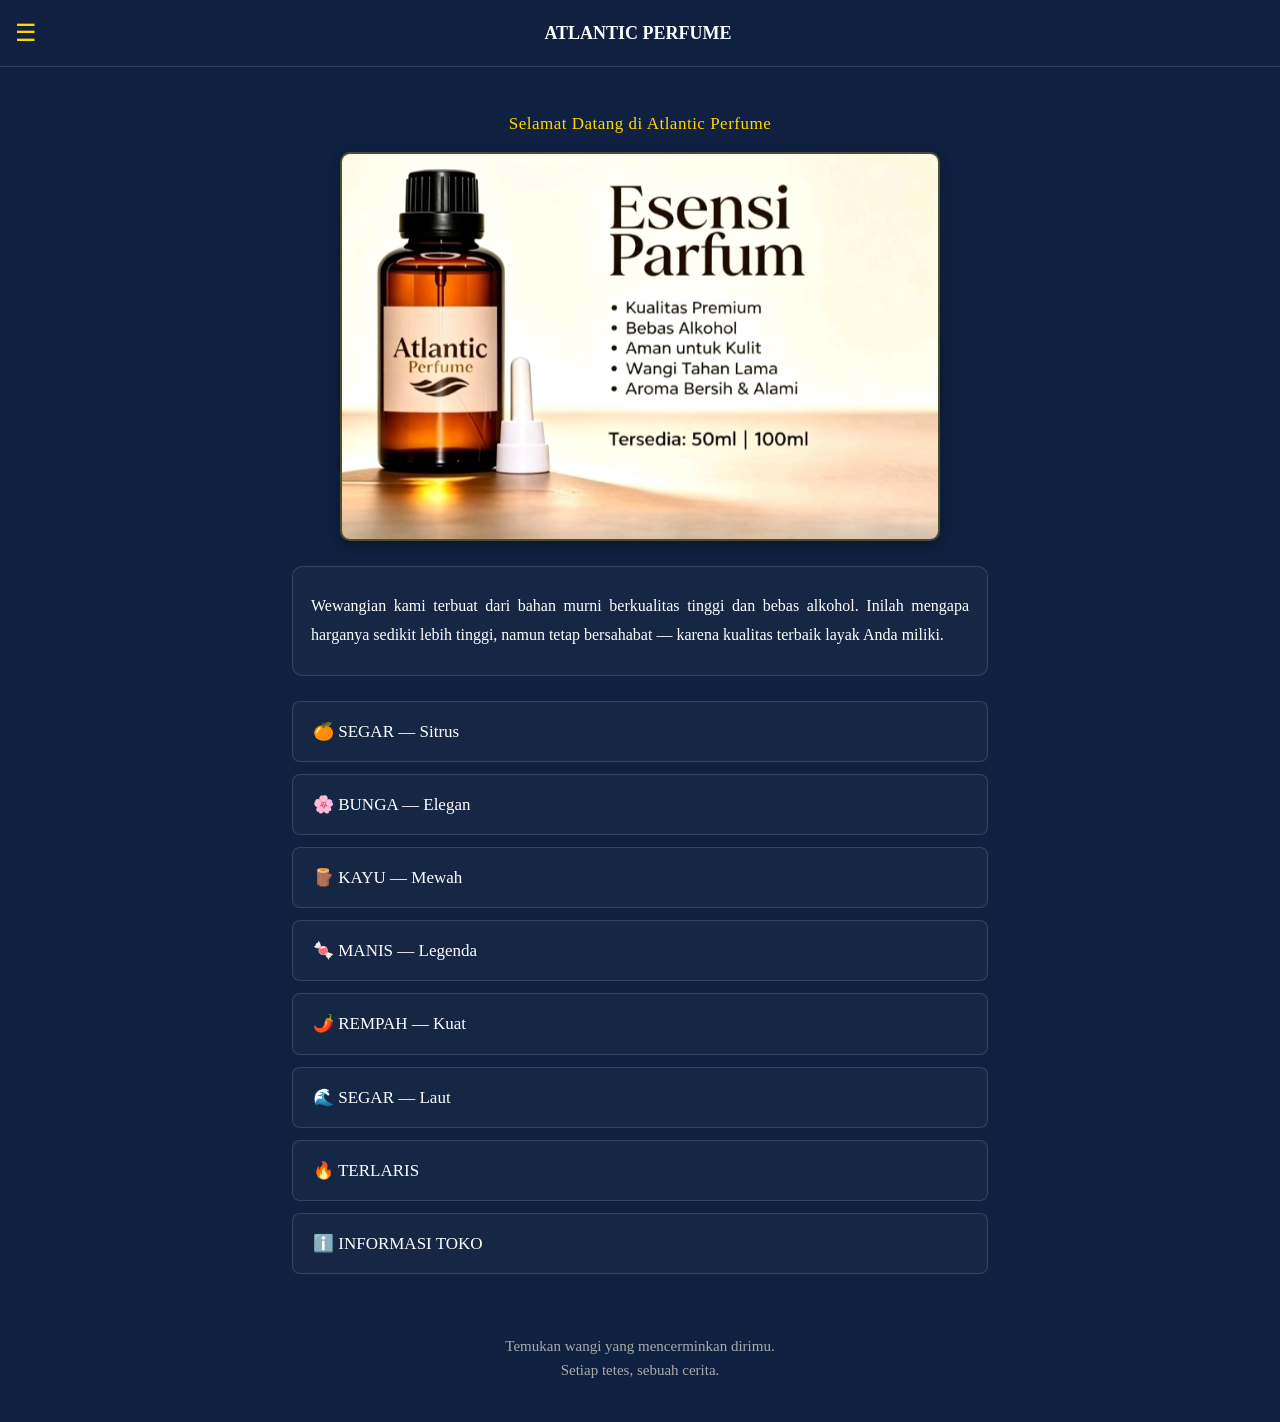
<file: index.html>
<!doctype html>
<html lang="id">
<head>
 <meta charset="UTF-8">
 <meta name="viewport" content="width=device-width, initial-scale=1.0">
 <title>ATLANTIC PERFUME — Temukan Wangi yang Mencerminkan Dirimu</title>
 <style>
*{margin:0;padding:0;box-sizing:border-box;font-family:Georgia,serif}
html,body{width:100%;overflow-x:hidden}
body{background:#0f2040;color:#fff;line-height:1.6;padding-top:80px}
a{text-decoration:none}
.menu-latar{display:none;position:fixed;inset:0;background:rgba(0,0,0,0.5);z-index:999}
.menu-kotak{position:fixed;top:0;right:-300px;width:280px;height:100%;background:#fff;z-index:1000;transition:right .3s}
.menu-tutup{text-align:right;padding:15px 20px;font-size:22px;cursor:pointer;color:#333}
.menu-judul{padding:10px 20px;font-weight:bold;color:#0f2040;border-bottom:1px solid #eee}
.menu-item{display:block;padding:12px 20px;color:#333;border-bottom:1px solid #f5f5f5}
.menu-item:hover{background:#e6edff}
.menu-item.aktif{background:linear-gradient(90deg, #0a1630, #142850);color:#fff;font-weight:bold;border-left:4px solid #ffd700}
.isi{max-width:720px;margin:0 auto;padding:20px 12px}
.teks-selamat{text-align:center;margin:10px 0 15px 0;font-size:17px;color:#ffd700;font-weight:500;letter-spacing:0.5px}
.slogan{text-align:justify;padding:25px 18px;margin:10px 0 25px 0;background:#ffffff08;border-radius:10px;border:1px solid #ffffff22}
.slogan p{font-size:16px;line-height:1.8;text-align:justify}
/* === GAMBAR TOKO === */
.gambar-toko{width:100%;max-width:600px;margin:0 auto 25px auto;display:block;border-radius:10px;border:2px solid #ffd70040;box-shadow:0 4px 12px rgba(0,0,0,0.3)}
.daftar-kategori{display:grid;gap:12px;margin-top:10px}
.kategori{display:block;padding:16px 20px;background:#ffffff08;border-radius:8px;border:1px solid #ffffff22;color:#fff;font-size:17px;transition:all .2s}
.kategori:hover{background:#ffffff15;border-color:#ffd70080;transform:translateX(4px)}
.penutup{text-align:center;margin-top:40px;padding:20px;color:#aaa;font-size:15px;line-height:1.6}
 </style>
</head>
<body>
<div style="position:fixed;top:0;left:0;right:0;background:#0f2040;padding:14px 15px;z-index:998;display:flex;justify-content:space-between;align-items:center;border-bottom:1px solid #ffffff22">
 <span onclick="bukaMenu()" style="font-size:24px;cursor:pointer;color:#ffd700">☰</span>
 <h1 style="font-size:18px">ATLANTIC PERFUME</h1>
 <span style="width:26px"></span>
</div>

<div class="menu-latar" id="menuLatar" onclick="tutupMenu()"></div>
<div class="menu-kotak" id="menuKotak">
 <div class="menu-tutup" onclick="tutupMenu()">✕</div>
 <div class="menu-judul">📋 DAFTAR VARIAN</div>
 <a href="index.html" class="menu-item aktif">🏠 BERANDA</a>
 <a href="kelompok1.html" class="menu-item">🍊 SEGAR — Sitrus</a>
 <a href="kelompok2.html" class="menu-item">🌸 BUNGA — Elegan</a>
 <a href="kelompok3.html" class="menu-item">🪵 KAYU — Mewah</a>
 <a href="kelompok4.html" class="menu-item">🍬 MANIS — Legenda</a>
 <a href="kelompok5.html" class="menu-item">🌶️ REMPAH — Kuat</a>
 <a href="kelompok6.html" class="menu-item">🌊 SEGAR — Laut</a>
 <a href="kelompok7.html" class="menu-item">🔥 TERLARIS</a>
 <a href="info.html" class="menu-item">ℹ️ INFO TOKO</a>
</div>

<div class="isi">

 <!-- ✅ Tulisan Selamat Datang -->
 <div class="teks-selamat">Selamat Datang di Atlantic Perfume</div>

 <!-- ✅ GAMBAR TOKO — TAMPIL DI HALAMAN BERANDA -->
 <img src="1002024827.jpg" alt="Atlantic Perfume — Parfum Berkualitas" class="gambar-toko">

 <!-- ✅ Keterangan di dalam kotak -->
 <div class="slogan">
  <p>Wewangian kami terbuat dari bahan murni berkualitas tinggi dan bebas alkohol. Inilah mengapa harganya sedikit lebih tinggi, namun tetap bersahabat — karena kualitas terbaik layak Anda miliki.</p>
 </div>

 <div class="daftar-kategori">
  <a href="kelompok1.html" class="kategori">🍊 SEGAR — Sitrus</a>
  <a href="kelompok2.html" class="kategori">🌸 BUNGA — Elegan</a>
  <a href="kelompok3.html" class="kategori">🪵 KAYU — Mewah</a>
  <a href="kelompok4.html" class="kategori">🍬 MANIS — Legenda</a>
  <a href="kelompok5.html" class="kategori">🌶️ REMPAH — Kuat</a>
  <a href="kelompok6.html" class="kategori">🌊 SEGAR — Laut</a>
  <a href="kelompok7.html" class="kategori">🔥 TERLARIS</a>
  <a href="info.html" class="kategori">ℹ️ INFORMASI TOKO</a>
 </div>

 <div class="penutup">
  Temukan wangi yang mencerminkan dirimu.<br>
  Setiap tetes, sebuah cerita.
 </div>
</div>

<script src="fungsi.js"></script>
<script>
function bukaMenu(){document.getElementById('menuKotak').style.right='0';document.getElementById('menuLatar').style.display='block'}
function tutupMenu(){document.getElementById('menuKotak').style.right='-300px';document.getElementById('menuLatar').style.display='none'}
</script>
</body>
</html>
</file>
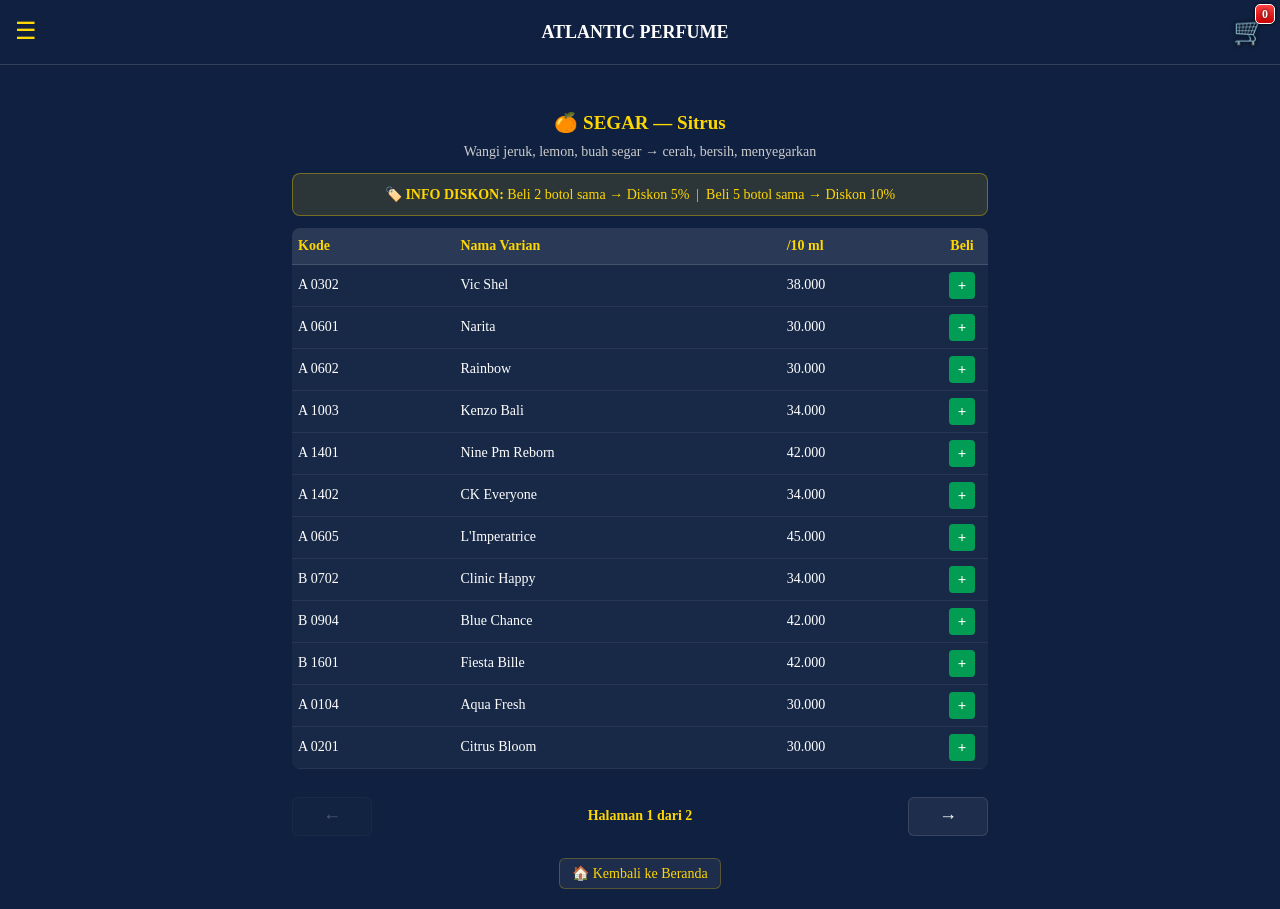
<file: kelompok1.html>
<!doctype html>
<html lang="id">
<head>
 <meta charset="UTF-8">
 <meta name="viewport" content="width=device-width, initial-scale=1.0">
 <title>🍊 SEGAR — Sitrus | ATLANTIC PERFUME</title>
 <style>
*{margin:0;padding:0;box-sizing:border-box;font-family:Georgia,serif}
html,body{width:100%;overflow-x:hidden}
body{background:#0f2040;color:#fff;line-height:1.4;padding-top:80px}
a{text-decoration:none}
.menu-latar{display:none;position:fixed;inset:0;background:rgba(0,0,0,0.5);z-index:999}
.menu-kotak{position:fixed;top:0;right:-300px;width:280px;height:100%;background:#fff;z-index:1000;transition:right .3s}
.menu-tutup{text-align:right;padding:15px 20px;font-size:22px;cursor:pointer;color:#333}
.menu-judul{padding:10px 20px;font-weight:bold;color:#0f2040;border-bottom:1px solid #eee}
.menu-item{display:block;padding:12px 20px;color:#333;border-bottom:1px solid #f5f5f5}
.menu-item:hover{background:#e6edff}
.menu-item.aktif{background:linear-gradient(90deg, #0a1630, #142850);color:#fff;font-weight:bold;border-left:4px solid #ffd700}
table{width:100%;border-collapse:separate;border-spacing:0;background:rgba(255,255,255,0.04);border-radius:8px;overflow:hidden}
th{padding:8px 6px;text-align:left;background:rgba(255,255,255,0.08);border-bottom:1px solid rgba(255,255,255,0.12);font-size:14px;color:#ffd700}
td{padding:7px 6px;border-bottom:1px solid rgba(255,255,255,0.06);font-size:14px;word-wrap:break-word;white-space:normal}
.baris-produk{cursor:pointer;transition:all .2s}
.baris-produk:hover{background:rgba(255,255,255,0.08) !important;border-left:3px solid #ffd700}
.btn-beli{background:rgba(0,170,85,0.9);color:#fff;border:none;padding:5px 9px;border-radius:4px;cursor:pointer;font-size:15px;font-weight:bold;transition:all .2s}
.btn-beli:hover{background:rgba(0,204,102,1)}
.nav-halaman{display:flex;justify-content:space-between;align-items:center;margin-top:18px;padding:10px 0}
.btn-nav{width:80px;padding:8px 0;background:rgba(255,255,255,0.06);color:#fff;border-radius:6px;border:1px solid rgba(255,255,255,0.12);cursor:pointer;font-size:18px;font-weight:bold;text-align:center;transition:all .2s}
.btn-nav:disabled{opacity:0.25;cursor:not-allowed}
.info-halaman{font-size:14px;color:#ffd700;font-weight:bold}
.latar-modal{display:none;position:fixed;inset:0;background:rgba(0,0,0,0.55);z-index:1000;align-items:center;justify-content:center}
.kotak-modal{background:rgba(15,32,64,0.92);backdrop-filter:blur(10px);color:#fff;padding:20px;border-radius:14px;width:92%;max-width:420px;border:2px solid rgba(255,215,0,0.3);box-shadow:0 8px 32px rgba(0,0,0,0.3)}
.judul-modal{font-size:20px;font-weight:bold;margin-bottom:16px;padding-bottom:10px;border-bottom:1px solid rgba(255,255,255,0.15);color:#ffd700;text-align:center}
.baris-aroma{padding:8px 0;font-size:15px;border-bottom:1px dashed rgba(255,255,255,0.1)}
.label-atas{color:#90EE90;font-weight:bold;display:inline-block;width:90px}
.label-tengah{color:#FFD700;font-weight:bold;display:inline-block;width:90px}
.label-bawah{color:#DEB887;font-weight:bold;display:inline-block;width:90px}
.tutup-modal{margin-top:16px;width:100%;padding:12px;background:linear-gradient(90deg,#1a3366,#0f2040);color:#fff;border:1px solid #ffd700;border-radius:10px;cursor:pointer;font-size:17px;font-weight:bold}
.tutup-modal:hover{background:linear-gradient(90deg,#234488,#1a3366)}
.kotak-diskon{background:rgba(255,215,0,0.12);border:1px solid rgba(255,215,0,0.35);border-radius:8px;padding:10px 14px;margin:12px 0;text-align:center}
.teks-diskon{color:#ffd700;font-size:14px;line-height:1.5}
 </style>
</head>
<body>
<div style="position:fixed;top:0;left:0;right:0;background:#0f2040;padding:14px 15px;z-index:998;display:flex;justify-content:space-between;align-items:center;border-bottom:1px solid rgba(255,255,255,0.15)">
 <span onclick="bukaMenu()" style="font-size:24px;cursor:pointer;color:#ffd700">☰</span>
 <h1 style="font-size:18px">ATLANTIC PERFUME</h1>
 <span onclick="bukaKeranjang()" style="font-size:26px;cursor:pointer;position:relative;color:#ffd700;text-shadow:0 0 4px #000">🛒<span id="angkaKeranjang" style="position:absolute;top:-10px;right:-10px;background:linear-gradient(180deg,#ff4444,#cc0000);color:#fff;font-size:12px;font-weight:bold;min-width:20px;height:20px;display:flex;align-items:center;justify-content:center;border-radius:5px;border:1px solid #fff;box-shadow:0 0 3px #000">0</span></span>
</div>

<div class="menu-latar" id="menuLatar" onclick="tutupMenu()"></div>
<div class="menu-kotak" id="menuKotak">
 <div class="menu-tutup" onclick="tutupMenu()">✕</div>
 <div class="menu-judul">📋 DAFTAR VARIAN</div>
 <a href="index.html" class="menu-item">🏠 BERANDA</a>
 <a href="kelompok1.html" class="menu-item aktif">🍊 SEGAR — Sitrus</a>
 <a href="kelompok2.html" class="menu-item">🌸 BUNGA — Elegan</a>
 <a href="kelompok3.html" class="menu-item">🪵 KAYU — Mewah</a>
 <a href="kelompok4.html" class="menu-item">🍬 MANIS — Legenda</a>
 <a href="kelompok5.html" class="menu-item">🌶️ REMPAH — Kuat</a>
 <a href="kelompok6.html" class="menu-item">🌊 SEGAR — Laut</a>
 <a href="kelompok7.html" class="menu-item">🔥 TERLARIS</a>
 <a href="info.html" class="menu-item">ℹ️ INFO TOKO</a>
</div>

<div class="latar-modal" id="modalAroma" onclick="if(event.target===this)tutupAroma()">
 <div class="kotak-modal">
  <div class="judul-modal" id="namaProdukModal"></div>
  <div class="baris-aroma"><span class="label-atas">🌿 Atas:</span><span id="aromaAtas"></span></div>
  <div class="baris-aroma"><span class="label-tengah">🔥 Tengah:</span><span id="aromaTengah"></span></div>
  <div class="baris-aroma"><span class="label-bawah">🪵 Bawah:</span><span id="aromaBawah"></span></div>
  <button class="tutup-modal" onclick="tutupAroma()">TUTUP</button>
 </div>
</div>

<div id="latarKeranjang" style="display:none;position:fixed;inset:0;background:rgba(0,0,0,0.75);z-index:998;align-items:center;justify-content:center" onclick="if(event.target===this)tutupKeranjang()">
 <div style="background:#fff;color:#000;padding:20px;border-radius:10px;width:92%;max-width:500px;max-height:90vh;overflow-y:auto">
  <div style="display:flex;justify-content:space-between;align-items:center;border-bottom:1px solid #ccc;padding-bottom:10px;margin-bottom:15px">
   <h3>🛒 Keranjang Pesanan</h3>
   <span onclick="tutupKeranjang()" style="cursor:pointer;font-size:24px;font-weight:bold;color:#333">✕</span>
  </div>
  <div id="isiKeranjang"></div>
  <div id="tombolKeranjang" style="display:none;gap:10px;flex-wrap:wrap;margin-top:15px">
   <button onclick="kosongkanKeranjang()" style="padding:10px 14px;background:#d32f2f;color:#fff;border:none;border-radius:6px;cursor:pointer">🗑️ Kosongkan</button>
   <button onclick="bukaFormPesanan()" style="padding:10px 14px;background:#0f2040;color:#fff;border:none;border-radius:6px;cursor:pointer">📝 Isi Data Pesanan</button>
  </div>
 </div>
</div>

<div id="latarForm" style="display:none;position:fixed;inset:0;background:rgba(0,0,0,0.75);z-index:1001;align-items:center;justify-content:center" onclick="if(event.target===this)tutupFormPesanan()">
 <div style="background:#fff;color:#000;padding:20px;border-radius:10px;width:92%;max-width:500px;max-height:90vh;overflow-y:auto">
  <div style="display:flex;justify-content:space-between;align-items:center;border-bottom:1px solid #ccc;padding-bottom:10px;margin-bottom:15px">
   <h3>📝 Data Pemesan</h3>
   <span onclick="tutupFormPesanan()" style="cursor:pointer;font-size:24px;font-weight:bold;color:#333">✕</span>
  </div>
  <label style="display:block;margin:10px 0 5px;font-weight:bold">Nama Pemesan *</label>
  <input type="text" id="namaPemesan" style="width:100%;padding:10px;border:1px solid #ccc;border-radius:6px;margin-bottom:10px" placeholder="Tulis nama lengkap...">
  <label style="display:block;margin:10px 0 5px;font-weight:bold">Alamat Lengkap *</label>
  <textarea id="alamatPemesan" rows="3" style="width:100%;padding:10px;border:1px solid #ccc;border-radius:6px;margin-bottom:10px" placeholder="Alamat lengkap pengiriman..."></textarea>
  <label style="display:block;margin:10px 0 5px;font-weight:bold">Catatan Tambahan</label>
  <textarea id="keteranganPesanan" rows="2" style="width:100%;padding:10px;border:1px solid #ccc;border-radius:6px;margin-bottom:15px" placeholder="Catatan tambahan..."></textarea>
  <div style="display:flex;gap:10px;flex-wrap:wrap">
   <button onclick="tutupFormPesanan()" style="padding:10px 16px;background:#e0e0e0;border:none;border-radius:6px;cursor:pointer;font-size:15px">← Kembali</button>
   <button onclick="kirimPesanan()" style="padding:10px 16px;background:#25c261;color:#fff;border:none;border-radius:6px;cursor:pointer;font-weight:bold">✅ KIRIM KE WHATSAPP</button>
  </div>
 </div>
</div>

<div style="max-width:720px;margin:0 auto;padding:20px 12px">
 <h2 style="text-align:center;margin:10px 0 5px;font-size:19px;color:#ffd700">🍊 SEGAR — Sitrus</h2>
 <p style="text-align:center;margin-bottom:10px;font-size:14px;color:#ccc">Wangi jeruk, lemon, buah segar → cerah, bersih, menyegarkan</p>
 
 <div class="kotak-diskon">
  <p class="teks-diskon">🏷️ <strong>INFO DISKON:</strong> Beli 2 botol sama → Diskon 5% &nbsp;|&nbsp; Beli 5 botol sama → Diskon 10%</p>
 </div>

 <table>
  <thead><tr><th>Kode</th><th>Nama Varian</th><th>/10 ml</th><th style="width:52px;text-align:center">Beli</th></tr></thead>
  <tbody id="isiTabel"><tr><td colspan="4" style="text-align:center;padding:15px">⏳ Memuat...</td></tr></tbody>
 </table>
 <div class="nav-halaman">
  <button class="btn-nav" id="btnSebelumnya" onclick="halamanSebelumnya()">←</button>
  <span class="info-halaman" id="infoHalaman">Halaman 1 dari 2</span>
  <button class="btn-nav" id="btnSelanjutnya" onclick="halamanSelanjutnya()">→</button>
 </div>
 <div style="text-align:center;margin-top:12px;">
  <a href="index.html" style="display:inline-block;padding:5px 12px;background:rgba(255,255,255,0.06);color:#ffd700;border:1px solid rgba(255,215,0,0.25);border-radius:6px;font-size:14px;text-decoration:none;font-weight:500">🏠 Kembali ke Beranda</a>
 </div>
</div>

<script>
const dataHalaman = [
 [
  {kode:"A 0302", nama:"Vic Shel", atas:"Jeruk manis, segar", tengah:"Nanas, melati", bawah:"Teratai, lembut", harga:38000},
  {kode:"A 0601", nama:"Narita", atas:"Jeruk nipis, segar", tengah:"Teh hijau, melati", bawah:"Bunga, bersih", harga:30000},
  {kode:"A 0602", nama:"Rainbow", atas:"Jeruk, buah segar", tengah:"Buah campur, manis", bawah:"Bunga, musky", harga:30000},
  {kode:"A 1003", nama:"Kenzo Bali", atas:"Jeruk, kelapa muda", tengah:"Bunga tropis", bawah:"Vanila, hangat", harga:34000},
  {kode:"A 1401", nama:"Nine Pm Reborn", atas:"Jeruk, buah beri", tengah:"Mawar, melati", bawah:"Kayu cendana", harga:42000},
  {kode:"A 1402", nama:"CK Everyone", atas:"Jeruk lemon, segar", tengah:"Teh putih, bunga", bawah:"Kayu, bersih", harga:34000},
  {kode:"A 0605", nama:"L'Imperatrice", atas:"Jeruk nipis, segar", tengah:"Melon, kiwi", bawah:"Keserasian, lembut", harga:45000},
  {kode:"B 0702", nama:"Clinic Happy", atas:"Jeruk segar, manis", tengah:"Bunga putih, melati", bawah:"Kapas, bersih", harga:34000},
  {kode:"B 0904", nama:"Blue Chance", atas:"Jeruk, lemon", tengah:"Melati, sedap malam", bawah:"Kayu, lembut", harga:42000},
  {kode:"B 1601", nama:"Fiesta Bille", atas:"Jeruk, buah cerah", tengah:"Bunga, manisan", bawah:"Gula, lembut", harga:42000},
  {kode:"A 0104", nama:"Aqua Fresh", atas:"Jeruk laut, segar", tengah:"Melati, air", bawah:"Bersih, ringan", harga:30000},
  {kode:"A 0201", nama:"Citrus Bloom", atas:"Jeruk, bunga segar", tengah:"Bunga putih", bawah:"Musky, lembut", harga:30000}
 ],
 [
  {kode:"A 0502", nama:"Summer Breeze", atas:"Jeruk, kelapa muda", tengah:"Melon, buah segar", bawah:"Musky, bersih", harga:34000},
  {kode:"A 0803", nama:"Pure Citrus", atas:"Lemon asli, segar", tengah:"Jeruk murni", bawah:"Kapas, ringan", harga:30000},
  {kode:"A 1103", nama:"Ocean Citrus", atas:"Jeruk laut, segar", tengah:"Air laut, garam", bawah:"Bersih, menyegarkan", harga:34000},
  {kode:"A 1503", nama:"Bright Day", atas:"Jeruk apel, cerah", tengah:"Buah segar, manis", bawah:"Teh, lembut", harga:30000},
  {kode:"A 1802", nama:"Sunny Life", atas:"Jeruk mangga, segar", tengah:"Buah tropis", bawah:"Vanila, hangat", harga:34000},
  {kode:"B 0102", nama:"Citrus Light", atas:"Jeruk, melati segar", tengah:"Bunga putih", bawah:"Musky, ringan", harga:30000},
  {kode:"B 0301", nama:"Klint", atas:"Jeruk nipis, segar", tengah:"Air bersih", bawah:"Musky, murni", harga:30000},
  {kode:"B 0403", nama:"Sea Breeze", atas:"Jeruk kelapa, segar", tengah:"Buah tropis", bawah:"Melon, lembut", harga:34000},
  {kode:"B 0501", nama:"Sea Sage", atas:"Jeruk laut, garam", tengah:"Rumput laut", bawah:"Herbal, bersih", harga:30000},
  {kode:"B 0801", nama:"Fresh Start", atas:"Jeruk kapas, segar", tengah:"Air bersih", bawah:"Ringan, murni", harga:30000},
  {kode:"B 1003", nama:"Citrus Musk", atas:"Jeruk bunga, segar", tengah:"Bunga putih", bawah:"Musky, lembut", harga:34000},
  {kode:"B 1102", nama:"Lemon Tea", atas:"Lemon segar, asam", tengah:"Teh melati", bawah:"Gula, hangat", harga:30000}
 ]
];

let halamanSekarang = 0;

function bukaAroma(p){
  document.getElementById('namaProdukModal').textContent = p.nama;
  document.getElementById('aromaAtas').textContent = p.atas;
  document.getElementById('aromaTengah').textContent = p.tengah;
  document.getElementById('aromaBawah').textContent = p.bawah;
  document.getElementById('modalAroma').style.display = 'flex';
}
function tutupAroma(){
  document.getElementById('modalAroma').style.display = 'none';
}

function tampilHalaman(){
  const totalHalaman = dataHalaman.length;
  const produk = dataHalaman[halamanSekarang];
  let html = '';
  produk.forEach(p => {
    html += `<tr class="baris-produk" onclick='bukaAroma(${JSON.stringify(p).replace(/'/g,"\\'")})'>
      <td>${p.kode}</td>
      <td>${p.nama}</td>
      <td>${p.harga.toLocaleString('id-ID')}</td>
      <td style="text-align:center" onclick="event.stopPropagation()">
        <button class="btn-beli" onclick="tambahKeKeranjang('${p.kode}','${p.nama.replace(/'/g,"\\'")}',${p.harga})">+</button>
      </td>
    </tr>`;
  });
  document.getElementById('isiTabel').innerHTML = html;
  document.getElementById('infoHalaman').textContent = `Halaman ${halamanSekarang+1} dari ${totalHalaman}`;
  document.getElementById('btnSebelumnya').disabled = halamanSekarang <= 0;
  document.getElementById('btnSelanjutnya').disabled = halamanSekarang >= totalHalaman.length-1;
}

function halamanSebelumnya(){
  if(halamanSekarang > 0){ halamanSekarang--; tampilHalaman(); window.scrollTo({top:0,behavior:'smooth'}); }
}
function halamanSelanjutnya(){
  if(halamanSekarang < dataHalaman.length-1){ halamanSekarang++; tampilHalaman(); window.scrollTo({top:0,behavior:'smooth'}); }
}

tampilHalaman();
</script>
<script src="fungsi.js"></script>
</body>
   </html>
</file>
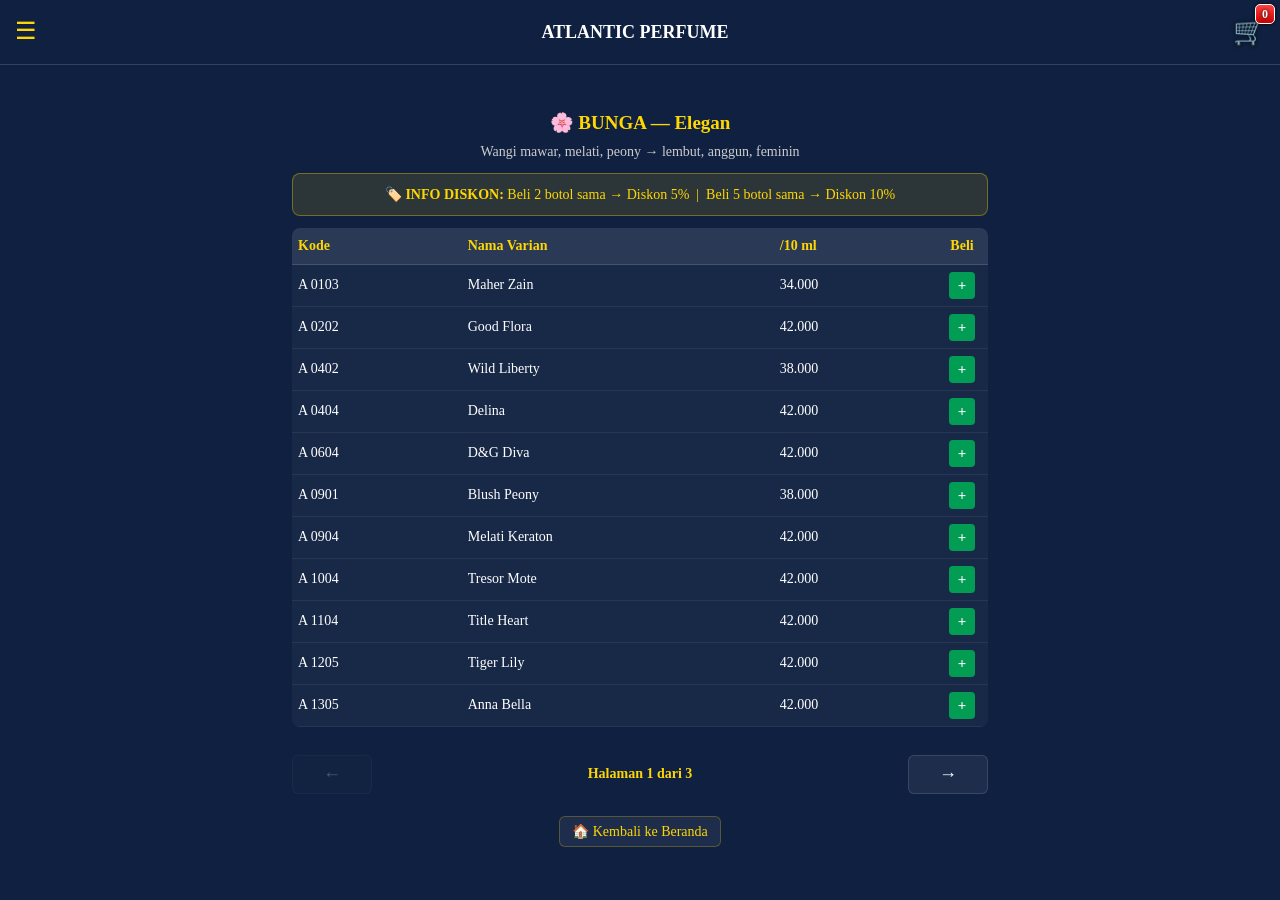
<file: kelompok2.html>
<!doctype html>
<html lang="id">
<head>
 <meta charset="UTF-8">
 <meta name="viewport" content="width=device-width, initial-scale=1.0">
 <title>🌸 BUNGA — Elegan | ATLANTIC PERFUME</title>
 <style>
*{margin:0;padding:0;box-sizing:border-box;font-family:Georgia,serif}
html,body{width:100%;overflow-x:hidden}
body{background:#0f2040;color:#fff;line-height:1.4;padding-top:80px}
a{text-decoration:none}
.menu-latar{display:none;position:fixed;inset:0;background:rgba(0,0,0,0.5);z-index:999}
.menu-kotak{position:fixed;top:0;right:-300px;width:280px;height:100%;background:#fff;z-index:1000;transition:right .3s}
.menu-tutup{text-align:right;padding:15px 20px;font-size:22px;cursor:pointer;color:#333}
.menu-judul{padding:10px 20px;font-weight:bold;color:#0f2040;border-bottom:1px solid #eee}
.menu-item{display:block;padding:12px 20px;color:#333;border-bottom:1px solid #f5f5f5}
.menu-item:hover{background:#e6edff}
.menu-item.aktif{background:linear-gradient(90deg, #0a1630, #142850);color:#fff;font-weight:bold;border-left:4px solid #ffd700}
table{width:100%;border-collapse:separate;border-spacing:0;background:rgba(255,255,255,0.04);border-radius:8px;overflow:hidden}
th{padding:8px 6px;text-align:left;background:rgba(255,255,255,0.08);border-bottom:1px solid rgba(255,255,255,0.12);font-size:14px;color:#ffd700}
td{padding:7px 6px;border-bottom:1px solid rgba(255,255,255,0.06);font-size:14px;word-wrap:break-word;white-space:normal}
.baris-produk{cursor:pointer;transition:all .2s}
.baris-produk:hover{background:rgba(255,255,255,0.08) !important;border-left:3px solid #ffd700}
.btn-beli{background:rgba(0,170,85,0.9);color:#fff;border:none;padding:5px 9px;border-radius:4px;cursor:pointer;font-size:15px;font-weight:bold;transition:all .2s}
.btn-beli:hover{background:rgba(0,204,102,1)}
.nav-halaman{display:flex;justify-content:space-between;align-items:center;margin-top:18px;padding:10px 0}
.btn-nav{width:80px;padding:8px 0;background:rgba(255,255,255,0.06);color:#fff;border-radius:6px;border:1px solid rgba(255,255,255,0.12);cursor:pointer;font-size:18px;font-weight:bold;text-align:center;transition:all .2s}
.btn-nav:disabled{opacity:0.25;cursor:not-allowed}
.info-halaman{font-size:14px;color:#ffd700;font-weight:bold}
.latar-modal{display:none;position:fixed;inset:0;background:rgba(0,0,0,0.55);z-index:1000;align-items:center;justify-content:center}
.kotak-modal{background:rgba(15,32,64,0.92);backdrop-filter:blur(10px);color:#fff;padding:20px;border-radius:14px;width:92%;max-width:420px;border:2px solid rgba(255,215,0,0.3);box-shadow:0 8px 32px rgba(0,0,0,0.3)}
.judul-modal{font-size:20px;font-weight:bold;margin-bottom:16px;padding-bottom:10px;border-bottom:1px solid rgba(255,255,255,0.15);color:#ffd700;text-align:center}
.baris-aroma{padding:8px 0;font-size:15px;border-bottom:1px dashed rgba(255,255,255,0.1)}
.label-atas{color:#90EE90;font-weight:bold;display:inline-block;width:90px}
.label-tengah{color:#FFD700;font-weight:bold;display:inline-block;width:90px}
.label-bawah{color:#DEB887;font-weight:bold;display:inline-block;width:90px}
.tutup-modal{margin-top:16px;width:100%;padding:12px;background:linear-gradient(90deg,#1a3366,#0f2040);color:#fff;border:1px solid #ffd700;border-radius:10px;cursor:pointer;font-size:17px;font-weight:bold}
.tutup-modal:hover{background:linear-gradient(90deg,#234488,#1a3366)}
.kotak-diskon{background:rgba(255,215,0,0.12);border:1px solid rgba(255,215,0,0.35);border-radius:8px;padding:10px 14px;margin:12px 0;text-align:center}
.teks-diskon{color:#ffd700;font-size:14px;line-height:1.5}
 </style>
</head>
<body>
<div style="position:fixed;top:0;left:0;right:0;background:#0f2040;padding:14px 15px;z-index:998;display:flex;justify-content:space-between;align-items:center;border-bottom:1px solid rgba(255,255,255,0.15)">
 <span onclick="bukaMenu()" style="font-size:24px;cursor:pointer;color:#ffd700">☰</span>
 <h1 style="font-size:18px">ATLANTIC PERFUME</h1>
 <span onclick="bukaKeranjang()" style="font-size:26px;cursor:pointer;position:relative;color:#ffd700;text-shadow:0 0 4px #000">🛒<span id="angkaKeranjang" style="position:absolute;top:-10px;right:-10px;background:linear-gradient(180deg,#ff4444,#cc0000);color:#fff;font-size:12px;font-weight:bold;min-width:20px;height:20px;display:flex;align-items:center;justify-content:center;border-radius:5px;border:1px solid #fff;box-shadow:0 0 3px #000">0</span></span>
</div>

<div class="menu-latar" id="menuLatar" onclick="tutupMenu()"></div>
<div class="menu-kotak" id="menuKotak">
 <div class="menu-tutup" onclick="tutupMenu()">✕</div>
 <div class="menu-judul">📋 DAFTAR VARIAN</div>
 <a href="index.html" class="menu-item">🏠 BERANDA</a>
 <a href="kelompok1.html" class="menu-item">🍊 SEGAR — Sitrus</a>
 <a href="kelompok2.html" class="menu-item aktif">🌸 BUNGA — Elegan</a>
 <a href="kelompok3.html" class="menu-item">🪵 KAYU — Mewah</a>
 <a href="kelompok4.html" class="menu-item">🍬 MANIS — Legenda</a>
 <a href="kelompok5.html" class="menu-item">🌶️ REMPAH — Kuat</a>
 <a href="kelompok6.html" class="menu-item">🌊 SEGAR — Laut</a>
 <a href="kelompok7.html" class="menu-item">🔥 TERLARIS</a>
 <a href="info.html" class="menu-item">ℹ️ INFO TOKO</a>
</div>

<div class="latar-modal" id="modalAroma" onclick="if(event.target===this)tutupAroma()">
 <div class="kotak-modal">
  <div class="judul-modal" id="namaProdukModal"></div>
  <div class="baris-aroma"><span class="label-atas">🌿 Atas:</span><span id="aromaAtas"></span></div>
  <div class="baris-aroma"><span class="label-tengah">🔥 Tengah:</span><span id="aromaTengah"></span></div>
  <div class="baris-aroma"><span class="label-bawah">🪵 Bawah:</span><span id="aromaBawah"></span></div>
  <button class="tutup-modal" onclick="tutupAroma()">TUTUP</button>
 </div>
</div>

<div id="latarKeranjang" style="display:none;position:fixed;inset:0;background:rgba(0,0,0,0.75);z-index:998;align-items:center;justify-content:center" onclick="if(event.target===this)tutupKeranjang()">
 <div style="background:#fff;color:#000;padding:20px;border-radius:10px;width:92%;max-width:500px;max-height:90vh;overflow-y:auto">
  <div style="display:flex;justify-content:space-between;align-items:center;border-bottom:1px solid #ccc;padding-bottom:10px;margin-bottom:15px">
   <h3>🛒 Keranjang Pesanan</h3>
   <span onclick="tutupKeranjang()" style="cursor:pointer;font-size:24px;font-weight:bold;color:#333">✕</span>
  </div>
  <div id="isiKeranjang"></div>
  <div id="tombolKeranjang" style="display:none;gap:10px;flex-wrap:wrap;margin-top:15px">
   <button onclick="kosongkanKeranjang()" style="padding:10px 14px;background:#d32f2f;color:#fff;border:none;border-radius:6px;cursor:pointer">🗑️ Kosongkan</button>
   <button onclick="bukaFormPesanan()" style="padding:10px 14px;background:#0f2040;color:#fff;border:none;border-radius:6px;cursor:pointer">📝 Isi Data Pesanan</button>
  </div>
 </div>
</div>

<div id="latarForm" style="display:none;position:fixed;inset:0;background:rgba(0,0,0,0.75);z-index:1001;align-items:center;justify-content:center" onclick="if(event.target===this)tutupFormPesanan()">
 <div style="background:#fff;color:#000;padding:20px;border-radius:10px;width:92%;max-width:500px;max-height:90vh;overflow-y:auto">
  <div style="display:flex;justify-content:space-between;align-items:center;border-bottom:1px solid #ccc;padding-bottom:10px;margin-bottom:15px">
   <h3>📝 Data Pemesan</h3>
   <span onclick="tutupFormPesanan()" style="cursor:pointer;font-size:24px;font-weight:bold;color:#333">✕</span>
  </div>
  <label style="display:block;margin:10px 0 5px;font-weight:bold">Nama Pemesan *</label>
  <input type="text" id="namaPemesan" style="width:100%;padding:10px;border:1px solid #ccc;border-radius:6px;margin-bottom:10px" placeholder="Tulis nama lengkap...">
  <label style="display:block;margin:10px 0 5px;font-weight:bold">Alamat Lengkap *</label>
  <textarea id="alamatPemesan" rows="3" style="width:100%;padding:10px;border:1px solid #ccc;border-radius:6px;margin-bottom:10px" placeholder="Alamat lengkap pengiriman..."></textarea>
  <label style="display:block;margin:10px 0 5px;font-weight:bold">Catatan Tambahan</label>
  <textarea id="keteranganPesanan" rows="2" style="width:100%;padding:10px;border:1px solid #ccc;border-radius:6px;margin-bottom:15px" placeholder="Catatan tambahan..."></textarea>
  <div style="display:flex;gap:10px;flex-wrap:wrap">
   <button onclick="tutupFormPesanan()" style="padding:10px 16px;background:#e0e0e0;border:none;border-radius:6px;cursor:pointer;font-size:15px">← Kembali</button>
   <button onclick="kirimPesanan()" style="padding:10px 16px;background:#25c261;color:#fff;border:none;border-radius:6px;cursor:pointer;font-weight:bold">✅ KIRIM KE WHATSAPP</button>
  </div>
 </div>
</div>

<div style="max-width:720px;margin:0 auto;padding:20px 12px">
 <h2 style="text-align:center;margin:10px 0 5px;font-size:19px;color:#ffd700">🌸 BUNGA — Elegan</h2>
 <p style="text-align:center;margin-bottom:10px;font-size:14px;color:#ccc">Wangi mawar, melati, peony → lembut, anggun, feminin</p>
 
 <div class="kotak-diskon">
  <p class="teks-diskon">🏷️ <strong>INFO DISKON:</strong> Beli 2 botol sama → Diskon 5% &nbsp;|&nbsp; Beli 5 botol sama → Diskon 10%</p>
 </div>

 <table>
  <thead><tr><th>Kode</th><th>Nama Varian</th><th>/10 ml</th><th style="width:52px;text-align:center">Beli</th></tr></thead>
  <tbody id="isiTabel"><tr><td colspan="4" style="text-align:center;padding:15px">⏳ Memuat...</td></tr></tbody>
 </table>
 <div class="nav-halaman">
  <button class="btn-nav" id="btnSebelumnya" onclick="halamanSebelumnya()">←</button>
  <span class="info-halaman" id="infoHalaman">Halaman 1 dari 3</span>
  <button class="btn-nav" id="btnSelanjutnya" onclick="halamanSelanjutnya()">→</button>
 </div>
 <div style="text-align:center;margin-top:12px;">
  <a href="index.html" style="display:inline-block;padding:5px 12px;background:rgba(255,255,255,0.06);color:#ffd700;border:1px solid rgba(255,215,0,0.25);border-radius:6px;font-size:14px;text-decoration:none;font-weight:500">🏠 Kembali ke Beranda</a>
 </div>
</div>

<script>
const dataHalaman = [
 [
  {kode:"A 0103", nama:"Maher Zain", atas:"Bunga segar, jeruk", tengah:"Bunga putih, lembut", bawah:"Amber, musky", harga:34000},
  {kode:"A 0202", nama:"Good Flora", atas:"Jeruk, buah segar", tengah:"Peony, mawar", bawah:"Kayu putih, lembut", harga:42000},
  {kode:"A 0402", nama:"Wild Liberty", atas:"Jeruk, buah beri", tengah:"Mawar, lada", bawah:"Kayu, amber", harga:38000},
  {kode:"A 0404", nama:"Delina", atas:"Pir, jeruk", tengah:"Mawar, lada merah", bawah:"Kayu, vanila", harga:42000},
  {kode:"A 0604", nama:"D&G Diva", atas:"Jeruk, buah segar", tengah:"Mawar, melati", bawah:"Kayu cendana, rempah", harga:42000},
  {kode:"A 0901", nama:"Blush Peony", atas:"Apel, jeruk", tengah:"Peony, melati", bawah:"Kayu, vanila", harga:38000},
  {kode:"A 0904", nama:"Melati Keraton", atas:"Bunga segar, jeruk", tengah:"Melati murni", bawah:"Bunga putih, musky", harga:42000},
  {kode:"A 1004", nama:"Tresor Mote", atas:"Apel, jeruk", tengah:"Mawar, melati", bawah:"Vanila, amber", harga:42000},
  {kode:"A 1104", nama:"Title Heart", atas:"Buah beri, jeruk", tengah:"Mawar merah", bawah:"Vanila, kayu", harga:42000},
  {kode:"A 1205", nama:"Tiger Lily", atas:"Jeruk, buah segar", tengah:"Teratai, melati", bawah:"Mawar, lembut", harga:42000},
  {kode:"A 1305", nama:"Anna Bella", atas:"Jeruk, buah segar", tengah:"Mawar, melati", bawah:"Vanila, amber", harga:42000}
 ],
 [
  {kode:"A 1604", nama:"White Bell", atas:"Jeruk, air", tengah:"Bunga putih", bawah:"Musky, bersih", harga:30000},
  {kode:"A 1701", nama:"Narcis Rose", atas:"Jeruk, bunga segar", tengah:"Mawar, bunga putih", bawah:"Akar wangi, kayu", harga:42000},
  {kode:"A 1704", nama:"Kenzo Flower", atas:"Bunga segar, jeruk", tengah:"Bunga merah", bawah:"Vanila, kayu", harga:45000},
  {kode:"B 0104", nama:"Roze Noire", atas:"Jeruk, rempah", tengah:"Mawar hitam", bawah:"Kayu, amber", harga:42000},
  {kode:"B 0204", nama:"Jasmin Des Anges", atas:"Jeruk, buah segar", tengah:"Melati, mawar", bawah:"Vanila, lembut", harga:45000},
  {kode:"B 0304", nama:"Supremmeli", atas:"Pir, jeruk", tengah:"Lada merah, bunga putih", bawah:"Kayu, musky", harga:42000},
  {kode:"B 0504", nama:"Red Villa", atas:"Buah merah, jeruk", tengah:"Mawar, rempah", bawah:"Vanila, kayu", harga:42000},
  {kode:"B 0603", nama:"Biden Rose Spring", atas:"Buah segar, jeruk", tengah:"Mawar hitam", bawah:"Vanila, kayu", harga:42000},
  {kode:"B 1302", nama:"Pink Chiffon", atas:"Buah beri, jeruk", tengah:"Mawar, melati", bawah:"Musky, lembut", harga:42000},
  {kode:"B 1802", nama:"Be Celsius Blossom", atas:"Jeruk, air", tengah:"Bunga segar", bawah:"Musky, bersih", harga:30000},
  {kode:"A 0504", nama:"Rose Elegance", atas:"Jeruk, buah segar", tengah:"Mawar, melati", bawah:"Kayu, amber", harga:42000}
 ],
 [
  {kode:"A 0802", nama:"White Jasmine", atas:"Jeruk, kapas", tengah:"Melati putih", bawah:"Musky, lembut", harga:34000},
  {kode:"A 1303", nama:"Sweet Peony", atas:"Apel, jeruk", tengah:"Peony, mawar", bawah:"Vanila, kayu", harga:42000},
  {kode:"A 1501", nama:"Floral Bloom", atas:"Jeruk, buah segar", tengah:"Bunga campur", bawah:"Musky, amber", harga:34000},
  {kode:"A 1804", nama:"Rose Garden", atas:"Jeruk, buah segar", tengah:"Mawar merah & putih", bawah:"Melati, lembut", harga:42000},
  {kode:"B 0203", nama:"Rose Absolute", atas:"Jeruk, buah segar", tengah:"Mawar, melati", bawah:"Amber, kayu", harga:42000},
  {kode:"B 0701", nama:"Vista Caca", atas:"Jeruk, bunga segar", tengah:"Bunga campur", bawah:"Musky, lembut", harga:42000},
  {kode:"B 1103", nama:"Jasmine Night", atas:"Jeruk, buah segar", tengah:"Melati, vanila", bawah:"Kayu, lembut", harga:42000},
  {kode:"B 1202", nama:"Floral Romance", atas:"Jeruk, buah beri", tengah:"Mawar, melati", bawah:"Buah beri, lembut", harga:42000},
  {kode:"B 1403", nama:"Lily White", atas:"Jeruk, air", tengah:"Teratai, melati", bawah:"Kapas, bersih", harga:34000},
  {kode:"B 1503", nama:"Violet Dream", atas:"Buah beri, jeruk", tengah:"Violet, mawar", bawah:"Vanila, kayu", harga:42000},
  {kode:"B 1701", nama:"Blossom", atas:"Jeruk, buah segar", tengah:"Bunga segar", bawah:"Musky, lembut", harga:30000}
 ]
];

let halamanSekarang = 0;

function bukaAroma(p){
  document.getElementById('namaProdukModal').textContent = p.nama;
  document.getElementById('aromaAtas').textContent = p.atas;
  document.getElementById('aromaTengah').textContent = p.tengah;
  document.getElementById('aromaBawah').textContent = p.bawah;
  document.getElementById('modalAroma').style.display = 'flex';
}
function tutupAroma(){
  document.getElementById('modalAroma').style.display = 'none';
}

function tampilHalaman(){
  const totalHalaman = dataHalaman.length;
  const produk = dataHalaman[halamanSekarang];
  let html = '';
  produk.forEach(p => {
    html += `<tr class="baris-produk" onclick='bukaAroma(${JSON.stringify(p).replace(/'/g,"\\'")})'>
      <td>${p.kode}</td>
      <td>${p.nama}</td>
      <td>${p.harga.toLocaleString('id-ID')}</td>
      <td style="text-align:center" onclick="event.stopPropagation()">
        <button class="btn-beli" onclick="tambahKeKeranjang('${p.kode}','${p.nama.replace(/'/g,"\\'")}',${p.harga})">+</button>
      </td>
    </tr>`;
  });
  document.getElementById('isiTabel').innerHTML = html;
  document.getElementById('infoHalaman').textContent = `Halaman ${halamanSekarang+1} dari ${totalHalaman}`;
  document.getElementById('btnSebelumnya').disabled = halamanSekarang <= 0;
  document.getElementById('btnSelanjutnya').disabled = halamanSekarang >= totalHalaman.length-1;
}

function halamanSebelumnya(){
  if(halamanSekarang > 0){ halamanSekarang--; tampilHalaman(); window.scrollTo({top:0,behavior:'smooth'}); }
}
function halamanSelanjutnya(){
  if(halamanSekarang < dataHalaman.length-1){ halamanSekarang++; tampilHalaman(); window.scrollTo({top:0,behavior:'smooth'}); }
}

tampilHalaman();
</script>
<script src="fungsi.js"></script>
</body>
  </html>
</file>
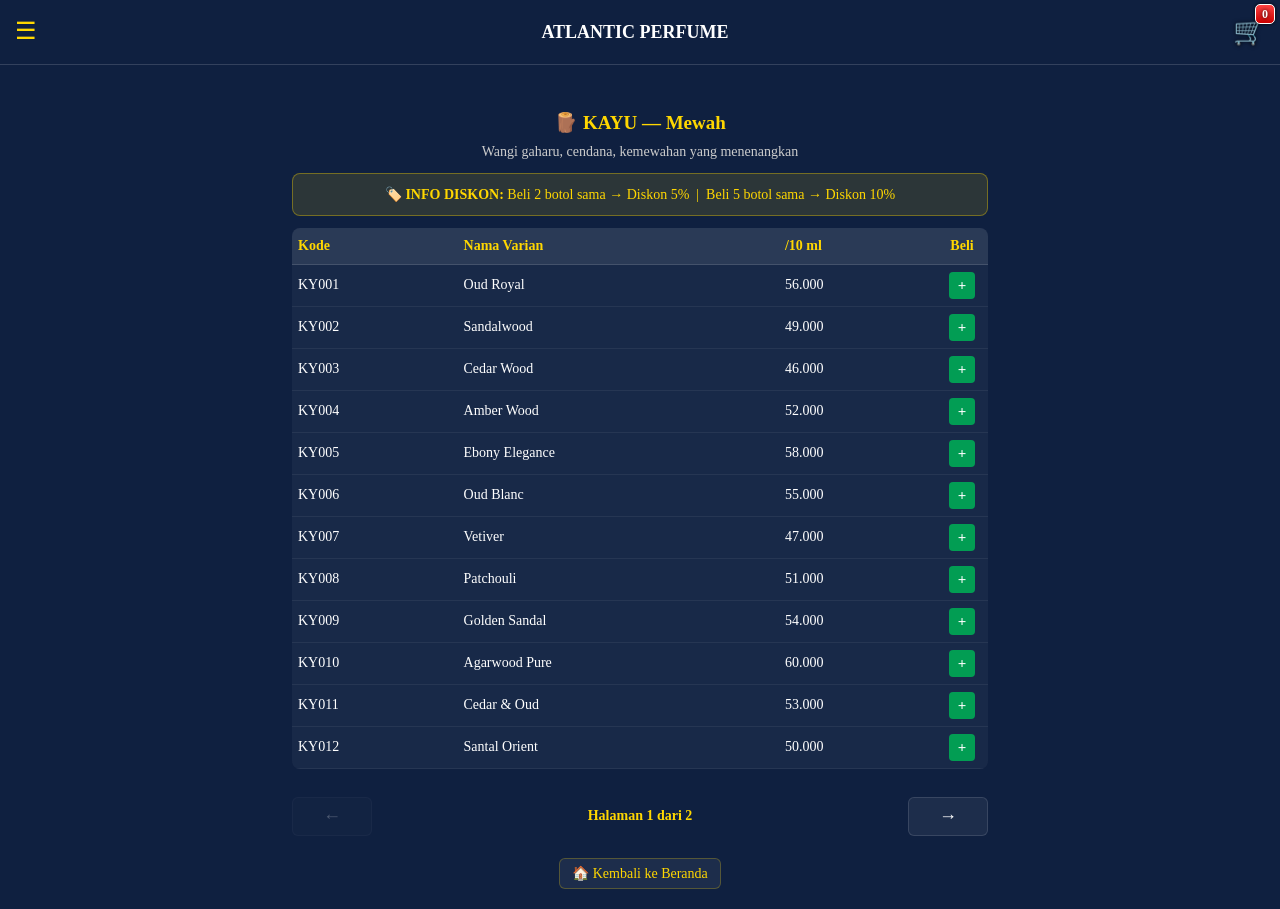
<file: kelompok3.html>
<!doctype html>
<html lang="id">
<head>
 <meta charset="UTF-8">
 <meta name="viewport" content="width=device-width, initial-scale=1.0">
 <title>🪵 KAYU — Mewah | ATLANTIC PERFUME</title>
 <style>
*{margin:0;padding:0;box-sizing:border-box;font-family:Georgia,serif}
html,body{width:100%;overflow-x:hidden}
body{background:#0f2040;color:#fff;line-height:1.4;padding-top:80px}
a{text-decoration:none}
.menu-latar{display:none;position:fixed;inset:0;background:rgba(0,0,0,0.5);z-index:999}
.menu-kotak{position:fixed;top:0;right:-300px;width:280px;height:100%;background:#fff;z-index:1000;transition:right .3s}
.menu-tutup{text-align:right;padding:15px 20px;font-size:22px;cursor:pointer;color:#333}
.menu-judul{padding:10px 20px;font-weight:bold;color:#0f2040;border-bottom:1px solid #eee}
.menu-item{display:block;padding:12px 20px;color:#333;border-bottom:1px solid #f5f5f5}
.menu-item:hover{background:#e6edff}
.menu-item.aktif{background:linear-gradient(90deg, #0a1630, #142850);color:#fff;font-weight:bold;border-left:4px solid #ffd700}
table{width:100%;border-collapse:separate;border-spacing:0;background:rgba(255,255,255,0.04);border-radius:8px;overflow:hidden}
th{padding:8px 6px;text-align:left;background:rgba(255,255,255,0.08);border-bottom:1px solid rgba(255,255,255,0.12);font-size:14px;color:#ffd700}
td{padding:7px 6px;border-bottom:1px solid rgba(255,255,255,0.06);font-size:14px;word-wrap:break-word;white-space:normal}
.baris-produk{cursor:pointer;transition:all .2s}
.baris-produk:hover{background:rgba(255,255,255,0.08) !important;border-left:3px solid #ffd700}
.btn-beli{background:rgba(0,170,85,0.9);color:#fff;border:none;padding:5px 9px;border-radius:4px;cursor:pointer;font-size:15px;font-weight:bold;transition:all .2s}
.btn-beli:hover{background:rgba(0,204,102,1)}
.nav-halaman{display:flex;justify-content:space-between;align-items:center;margin-top:18px;padding:10px 0}
.btn-nav{width:80px;padding:8px 0;background:rgba(255,255,255,0.06);color:#fff;border-radius:6px;border:1px solid rgba(255,255,255,0.12);cursor:pointer;font-size:18px;font-weight:bold;text-align:center;transition:all .2s}
.btn-nav:disabled{opacity:0.25;cursor:not-allowed}
.info-halaman{font-size:14px;color:#ffd700;font-weight:bold}
.latar-modal{display:none;position:fixed;inset:0;background:rgba(0,0,0,0.55);z-index:1000;align-items:center;justify-content:center}
.kotak-modal{background:rgba(15,32,64,0.92);backdrop-filter:blur(10px);color:#fff;padding:20px;border-radius:14px;width:92%;max-width:420px;border:2px solid rgba(255,215,0,0.3);box-shadow:0 8px 32px rgba(0,0,0,0.3)}
.judul-modal{font-size:20px;font-weight:bold;margin-bottom:16px;padding-bottom:10px;border-bottom:1px solid rgba(255,255,255,0.15);color:#ffd700;text-align:center}
.baris-aroma{padding:8px 0;font-size:15px;border-bottom:1px dashed rgba(255,255,255,0.1)}
.label-atas{color:#90EE90;font-weight:bold;display:inline-block;width:90px}
.label-tengah{color:#FFD700;font-weight:bold;display:inline-block;width:90px}
.label-bawah{color:#DEB887;font-weight:bold;display:inline-block;width:90px}
.tutup-modal{margin-top:16px;width:100%;padding:12px;background:linear-gradient(90deg,#1a3366,#0f2040);color:#fff;border:1px solid #ffd700;border-radius:10px;cursor:pointer;font-size:17px;font-weight:bold}
.tutup-modal:hover{background:linear-gradient(90deg,#234488,#1a3366)}
.kotak-diskon{background:rgba(255,215,0,0.12);border:1px solid rgba(255,215,0,0.35);border-radius:8px;padding:10px 14px;margin:12px 0;text-align:center}
.teks-diskon{color:#ffd700;font-size:14px;line-height:1.5}
 </style>
</head>
<body>
<div style="position:fixed;top:0;left:0;right:0;background:#0f2040;padding:14px 15px;z-index:998;display:flex;justify-content:space-between;align-items:center;border-bottom:1px solid rgba(255,255,255,0.15)">
 <span onclick="bukaMenu()" style="font-size:24px;cursor:pointer;color:#ffd700">☰</span>
 <h1 style="font-size:18px">ATLANTIC PERFUME</h1>
 <span onclick="bukaKeranjang()" style="font-size:26px;cursor:pointer;position:relative;color:#ffd700;text-shadow:0 0 4px #000">🛒<span id="angkaKeranjang" style="position:absolute;top:-10px;right:-10px;background:linear-gradient(180deg,#ff4444,#cc0000);color:#fff;font-size:12px;font-weight:bold;min-width:20px;height:20px;display:flex;align-items:center;justify-content:center;border-radius:5px;border:1px solid #fff;box-shadow:0 0 3px #000">0</span></span>
</div>

<div class="menu-latar" id="menuLatar" onclick="tutupMenu()"></div>
<div class="menu-kotak" id="menuKotak">
 <div class="menu-tutup" onclick="tutupMenu()">✕</div>
 <div class="menu-judul">📋 DAFTAR VARIAN</div>
 <a href="index.html" class="menu-item">🏠 BERANDA</a>
 <a href="kelompok1.html" class="menu-item">🍊 SEGAR — Sitrus</a>
 <a href="kelompok2.html" class="menu-item">🌸 BUNGA — Elegan</a>
 <a href="kelompok3.html" class="menu-item aktif">🪵 KAYU — Mewah</a>
 <a href="kelompok4.html" class="menu-item">🍬 MANIS — Legenda</a>
 <a href="kelompok5.html" class="menu-item">🌶️ REMPAH — Kuat</a>
 <a href="kelompok6.html" class="menu-item">🌊 SEGAR — Laut</a>
 <a href="kelompok7.html" class="menu-item">🔥 TERLARIS</a>
 <a href="info.html" class="menu-item">ℹ️ INFO TOKO</a>
</div>

<div class="latar-modal" id="modalAroma" onclick="if(event.target===this)tutupAroma()">
 <div class="kotak-modal">
  <div class="judul-modal" id="namaProdukModal"></div>
  <div class="baris-aroma"><span class="label-atas">🌿 Atas:</span><span id="aromaAtas"></span></div>
  <div class="baris-aroma"><span class="label-tengah">🔥 Tengah:</span><span id="aromaTengah"></span></div>
  <div class="baris-aroma"><span class="label-bawah">🪵 Bawah:</span><span id="aromaBawah"></span></div>
  <button class="tutup-modal" onclick="tutupAroma()">TUTUP</button>
 </div>
</div>

<div id="latarKeranjang" style="display:none;position:fixed;inset:0;background:rgba(0,0,0,0.75);z-index:998;align-items:center;justify-content:center" onclick="if(event.target===this)tutupKeranjang()">
 <div style="background:#fff;color:#000;padding:20px;border-radius:10px;width:92%;max-width:500px;max-height:90vh;overflow-y:auto">
  <div style="display:flex;justify-content:space-between;align-items:center;border-bottom:1px solid #ccc;padding-bottom:10px;margin-bottom:15px">
   <h3>🛒 Keranjang Pesanan</h3>
   <span onclick="tutupKeranjang()" style="cursor:pointer;font-size:24px;font-weight:bold;color:#333">✕</span>
  </div>
  <div id="isiKeranjang"></div>
  <div id="tombolKeranjang" style="display:none;gap:10px;flex-wrap:wrap;margin-top:15px">
   <button onclick="kosongkanKeranjang()" style="padding:10px 14px;background:#d32f2f;color:#fff;border:none;border-radius:6px;cursor:pointer">🗑️ Kosongkan</button>
   <button onclick="bukaFormPesanan()" style="padding:10px 14px;background:#0f2040;color:#fff;border:none;border-radius:6px;cursor:pointer">📝 Isi Data Pesanan</button>
  </div>
 </div>
</div>

<div id="latarForm" style="display:none;position:fixed;inset:0;background:rgba(0,0,0,0.75);z-index:1001;align-items:center;justify-content:center" onclick="if(event.target===this)tutupFormPesanan()">
 <div style="background:#fff;color:#000;padding:20px;border-radius:10px;width:92%;max-width:500px;max-height:90vh;overflow-y:auto">
  <div style="display:flex;justify-content:space-between;align-items:center;border-bottom:1px solid #ccc;padding-bottom:10px;margin-bottom:15px">
   <h3>📝 Data Pemesan</h3>
   <span onclick="tutupFormPesanan()" style="cursor:pointer;font-size:24px;font-weight:bold;color:#333">✕</span>
  </div>
  <label style="display:block;margin:10px 0 5px;font-weight:bold">Nama Pemesan *</label>
  <input type="text" id="namaPemesan" style="width:100%;padding:10px;border:1px solid #ccc;border-radius:6px;margin-bottom:10px" placeholder="Tulis nama lengkap...">
  <label style="display:block;margin:10px 0 5px;font-weight:bold">Alamat Lengkap *</label>
  <textarea id="alamatPemesan" rows="3" style="width:100%;padding:10px;border:1px solid #ccc;border-radius:6px;margin-bottom:10px" placeholder="Alamat lengkap pengiriman..."></textarea>
  <label style="display:block;margin:10px 0 5px;font-weight:bold">Catatan Tambahan</label>
  <textarea id="keteranganPesanan" rows="2" style="width:100%;padding:10px;border:1px solid #ccc;border-radius:6px;margin-bottom:15px" placeholder="Catatan tambahan..."></textarea>
  <div style="display:flex;gap:10px;flex-wrap:wrap">
   <button onclick="tutupFormPesanan()" style="padding:10px 16px;background:#e0e0e0;border:none;border-radius:6px;cursor:pointer;font-size:15px">← Kembali</button>
   <button onclick="kirimPesanan()" style="padding:10px 16px;background:#25c261;color:#fff;border:none;border-radius:6px;cursor:pointer;font-weight:bold">✅ KIRIM KE WHATSAPP</button>
  </div>
 </div>
</div>

<div style="max-width:720px;margin:0 auto;padding:20px 12px">
 <h2 style="text-align:center;margin:10px 0 5px;font-size:19px;color:#ffd700">🪵 KAYU — Mewah</h2>
 <p style="text-align:center;margin-bottom:10px;font-size:14px;color:#ccc">Wangi gaharu, cendana, kemewahan yang menenangkan</p>
 
 <div class="kotak-diskon">
  <p class="teks-diskon">🏷️ <strong>INFO DISKON:</strong> Beli 2 botol sama → Diskon 5% &nbsp;|&nbsp; Beli 5 botol sama → Diskon 10%</p>
 </div>

 <table>
  <thead><tr><th>Kode</th><th>Nama Varian</th><th>/10 ml</th><th style="width:52px;text-align:center">Beli</th></tr></thead>
  <tbody id="isiTabel"><tr><td colspan="4" style="text-align:center;padding:15px">⏳ Memuat...</td></tr></tbody>
 </table>
 <div class="nav-halaman">
  <button class="btn-nav" id="btnSebelumnya" onclick="halamanSebelumnya()">←</button>
  <span class="info-halaman" id="infoHalaman">Halaman 1 dari 2</span>
  <button class="btn-nav" id="btnSelanjutnya" onclick="halamanSelanjutnya()">→</button>
 </div>
 <div style="text-align:center;margin-top:12px;">
  <a href="index.html" style="display:inline-block;padding:5px 12px;background:rgba(255,255,255,0.06);color:#ffd700;border:1px solid rgba(255,215,0,0.25);border-radius:6px;font-size:14px;text-decoration:none;font-weight:500">🏠 Kembali ke Beranda</a>
 </div>
</div>

<script>
const dataHalaman = [
 [
  {kode:"KY001", nama:"Oud Royal", atas:"Bunga segar, jeruk", tengah:"Gaharu lembut", bawah:"Kayu mewah, kemiri", harga:56000},
  {kode:"KY002", nama:"Sandalwood", atas:"Jeruk, buah segar", tengah:"Cendana putih", bawah:"Hangat, lembut, manis", harga:49000},
  {kode:"KY003", nama:"Cedar Wood", atas:"Jeruk, rempah ringan", tengah:"Kayu cemara", bawah:"Segar, bersih, tahan lama", harga:46000},
  {kode:"KY004", nama:"Amber Wood", atas:"Buah segar, jeruk", tengah:"Ambar, rempah", bawah:"Kayu hangat, lembut", harga:52000},
  {kode:"KY005", nama:"Ebony Elegance", atas:"Jeruk, bunga", tengah:"Kayu hitam", bawah:"Mewah, pekat, elegan", harga:58000},
  {kode:"KY006", nama:"Oud Blanc", atas:"Jeruk, buah beri", tengah:"Gaharu putih", bawah:"Lembut, bersih, berkelas", harga:55000},
  {kode:"KY007", nama:"Vetiver", atas:"Jeruk, segar", tengah:"Akar wangi", bawah:"Kayu hijau, tegas, bersih", harga:47000},
  {kode:"KY008", nama:"Patchouli", atas:"Jeruk, rempah", tengah:"Nilam", bawah:"Kayu pekat, hangat, khas", harga:51000},
  {kode:"KY009", nama:"Golden Sandal", atas:"Jeruk, madu", tengah:"Cendana emas", bawah:"Lembut, mewah, menenangkan", harga:54000},
  {kode:"KY010", nama:"Agarwood Pure", atas:"Jeruk, bunga segar", tengah:"Gaharu murni", bawah:"Kayu asli, wangi sejati", harga:60000},
  {kode:"KY011", nama:"Cedar & Oud", atas:"Jeruk, rempah ringan", tengah:"Cemara & Gaharu", bawah:"Kayu segar, mewah", harga:53000},
  {kode:"KY012", nama:"Santal Orient", atas:"Jeruk, buah manis", tengah:"Cendana timur", bawah:"Lembut, hangat, memikat", harga:50000}
 ],
 [
  {kode:"KY013", nama:"Oud Mood", atas:"Jeruk, bunga", tengah:"Gaharu & rempah", bawah:"Kayu mewah, tenang", harga:57000},
  {kode:"KY014", nama:"Dark Wood", atas:"Jeruk, kulit", tengah:"Kayu gelap", bawah:"Pekat, kuat, berwibawa", harga:59000},
  {kode:"KY015", nama:"Spiced Sandal", atas:"Jeruk, rempah manis", tengah:"Cendana & kayu manis", bawah:"Hangat, lembut, khas", harga:52000},
  {kode:"KY016", nama:"Timber", atas:"Jeruk, segar", tengah:"Kayu murni", bawah:"Segar, tegas, alami", harga:48000},
  {kode:"KY017", nama:"Oud & Rose", atas:"Jeruk, mawar", tengah:"Gaharu & bunga", bawah:"Mewah, lembut, romantis", harga:56000},
  {kode:"KY018", nama:"Woody Elegance", atas:"Jeruk, buah segar", tengah:"Kayu campuran", bawah:"Halus, elegan, tahan lama", harga:51000},
  {kode:"KY019", nama:"Royal Cedar", atas:"Jeruk, rempah", tengah:"Cemara agung", bawah:"Segar, berkelas, murni", harga:50000},
  {kode:"KY020", nama:"Amber & Oud", atas:"Jeruk, madu", tengah:"Ambar & Gaharu", bawah:"Hangat, mewah, lembut", harga:55000},
  {kode:"KY021", nama:"Pure Sandal", atas:"Jeruk, segar", tengah:"Cendana murni", bawah:"Lembut, menenangkan, khas", harga:49000},
  {kode:"KY022", nama:"Oud Sublime", atas:"Jeruk, bunga putih", tengah:"Gaharu agung", bawah:"Mewah, lembut, abadi", harga:60000},
  {kode:"KY023", nama:"Vetiver Gold", atas:"Jeruk, rempah", tengah:"Akar wangi emas", bawah:"Segar, tegas, berharga", harga:53000},
  {kode:"KY024", nama:"Sandal & Vanilla", atas:"Jeruk, buah manis", tengah:"Cendana & vanila", bawah:"Lembut, manis, hangat", harga:54000}
 ]
];

let halamanSekarang = 0;

function bukaAroma(p){
  document.getElementById('namaProdukModal').textContent = p.nama;
  document.getElementById('aromaAtas').textContent = p.atas;
  document.getElementById('aromaTengah').textContent = p.tengah;
  document.getElementById('aromaBawah').textContent = p.bawah;
  document.getElementById('modalAroma').style.display = 'flex';
}
function tutupAroma(){
  document.getElementById('modalAroma').style.display = 'none';
}

function tampilHalaman(){
  const totalHalaman = dataHalaman.length;
  const produk = dataHalaman[halamanSekarang];
  let html = '';
  produk.forEach(p => {
    html += `<tr class="baris-produk" onclick='bukaAroma(${JSON.stringify(p).replace(/'/g,"\\'")})'>
      <td>${p.kode}</td>
      <td>${p.nama}</td>
      <td>${p.harga.toLocaleString('id-ID')}</td>
      <td style="text-align:center" onclick="event.stopPropagation()">
        <button class="btn-beli" onclick="tambahKeKeranjang('${p.kode}','${p.nama.replace(/'/g,"\\'")}',${p.harga})">+</button>
      </td>
    </tr>`;
  });
  document.getElementById('isiTabel').innerHTML = html;
  document.getElementById('infoHalaman').textContent = `Halaman ${halamanSekarang+1} dari ${totalHalaman}`;
  document.getElementById('btnSebelumnya').disabled = halamanSekarang <= 0;
  document.getElementById('btnSelanjutnya').disabled = halamanSekarang >= totalHalaman.length-1;
}

function halamanSebelumnya(){
  if(halamanSekarang > 0){ halamanSekarang--; tampilHalaman(); window.scrollTo({top:0,behavior:'smooth'}); }
}
function halamanSelanjutnya(){
  if(halamanSekarang < dataHalaman.length-1){ halamanSekarang++; tampilHalaman(); window.scrollTo({top:0,behavior:'smooth'}); }
}

tampilHalaman();
</script>
<script src="fungsi.js"></script>
</body>
    </html>
</file>
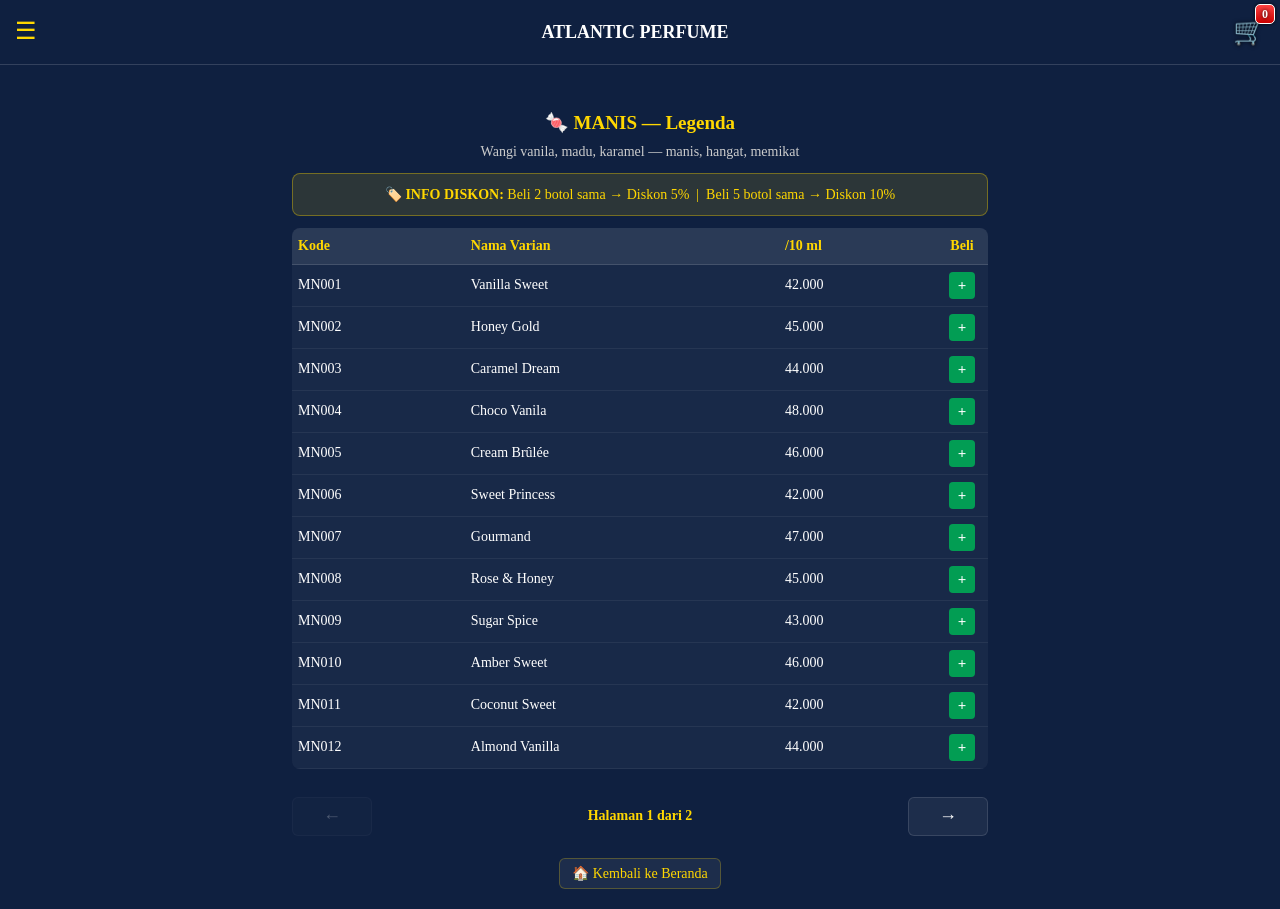
<file: kelompok4.html>
<!doctype html>
<html lang="id">
<head>
 <meta charset="UTF-8">
 <meta name="viewport" content="width=device-width, initial-scale=1.0">
 <title>🍬 MANIS — Legenda | ATLANTIC PERFUME</title>
 <style>
*{margin:0;padding:0;box-sizing:border-box;font-family:Georgia,serif}
html,body{width:100%;overflow-x:hidden}
body{background:#0f2040;color:#fff;line-height:1.4;padding-top:80px}
a{text-decoration:none}
.menu-latar{display:none;position:fixed;inset:0;background:rgba(0,0,0,0.5);z-index:999}
.menu-kotak{position:fixed;top:0;right:-300px;width:280px;height:100%;background:#fff;z-index:1000;transition:right .3s}
.menu-tutup{text-align:right;padding:15px 20px;font-size:22px;cursor:pointer;color:#333}
.menu-judul{padding:10px 20px;font-weight:bold;color:#0f2040;border-bottom:1px solid #eee}
.menu-item{display:block;padding:12px 20px;color:#333;border-bottom:1px solid #f5f5f5}
.menu-item:hover{background:#e6edff}
.menu-item.aktif{background:linear-gradient(90deg, #0a1630, #142850);color:#fff;font-weight:bold;border-left:4px solid #ffd700}
table{width:100%;border-collapse:separate;border-spacing:0;background:rgba(255,255,255,0.04);border-radius:8px;overflow:hidden}
th{padding:8px 6px;text-align:left;background:rgba(255,255,255,0.08);border-bottom:1px solid rgba(255,255,255,0.12);font-size:14px;color:#ffd700}
td{padding:7px 6px;border-bottom:1px solid rgba(255,255,255,0.06);font-size:14px;word-wrap:break-word;white-space:normal}
.baris-produk{cursor:pointer;transition:all .2s}
.baris-produk:hover{background:rgba(255,255,255,0.08) !important;border-left:3px solid #ffd700}
.btn-beli{background:rgba(0,170,85,0.9);color:#fff;border:none;padding:5px 9px;border-radius:4px;cursor:pointer;font-size:15px;font-weight:bold;transition:all .2s}
.btn-beli:hover{background:rgba(0,204,102,1)}
.nav-halaman{display:flex;justify-content:space-between;align-items:center;margin-top:18px;padding:10px 0}
.btn-nav{width:80px;padding:8px 0;background:rgba(255,255,255,0.06);color:#fff;border-radius:6px;border:1px solid rgba(255,255,255,0.12);cursor:pointer;font-size:18px;font-weight:bold;text-align:center;transition:all .2s}
.btn-nav:disabled{opacity:0.25;cursor:not-allowed}
.info-halaman{font-size:14px;color:#ffd700;font-weight:bold}
.latar-modal{display:none;position:fixed;inset:0;background:rgba(0,0,0,0.55);z-index:1000;align-items:center;justify-content:center}
.kotak-modal{background:rgba(15,32,64,0.92);backdrop-filter:blur(10px);color:#fff;padding:20px;border-radius:14px;width:92%;max-width:420px;border:2px solid rgba(255,215,0,0.3);box-shadow:0 8px 32px rgba(0,0,0,0.3)}
.judul-modal{font-size:20px;font-weight:bold;margin-bottom:16px;padding-bottom:10px;border-bottom:1px solid rgba(255,255,255,0.15);color:#ffd700;text-align:center}
.baris-aroma{padding:8px 0;font-size:15px;border-bottom:1px dashed rgba(255,255,255,0.1)}
.label-atas{color:#90EE90;font-weight:bold;display:inline-block;width:90px}
.label-tengah{color:#FFD700;font-weight:bold;display:inline-block;width:90px}
.label-bawah{color:#DEB887;font-weight:bold;display:inline-block;width:90px}
.tutup-modal{margin-top:16px;width:100%;padding:12px;background:linear-gradient(90deg,#1a3366,#0f2040);color:#fff;border:1px solid #ffd700;border-radius:10px;cursor:pointer;font-size:17px;font-weight:bold}
.tutup-modal:hover{background:linear-gradient(90deg,#234488,#1a3366)}
.kotak-diskon{background:rgba(255,215,0,0.12);border:1px solid rgba(255,215,0,0.35);border-radius:8px;padding:10px 14px;margin:12px 0;text-align:center}
.teks-diskon{color:#ffd700;font-size:14px;line-height:1.5}
 </style>
</head>
<body>
<div style="position:fixed;top:0;left:0;right:0;background:#0f2040;padding:14px 15px;z-index:998;display:flex;justify-content:space-between;align-items:center;border-bottom:1px solid rgba(255,255,255,0.15)">
 <span onclick="bukaMenu()" style="font-size:24px;cursor:pointer;color:#ffd700">☰</span>
 <h1 style="font-size:18px">ATLANTIC PERFUME</h1>
 <span onclick="bukaKeranjang()" style="font-size:26px;cursor:pointer;position:relative;color:#ffd700;text-shadow:0 0 4px #000">🛒<span id="angkaKeranjang" style="position:absolute;top:-10px;right:-10px;background:linear-gradient(180deg,#ff4444,#cc0000);color:#fff;font-size:12px;font-weight:bold;min-width:20px;height:20px;display:flex;align-items:center;justify-content:center;border-radius:5px;border:1px solid #fff;box-shadow:0 0 3px #000">0</span></span>
</div>

<div class="menu-latar" id="menuLatar" onclick="tutupMenu()"></div>
<div class="menu-kotak" id="menuKotak">
 <div class="menu-tutup" onclick="tutupMenu()">✕</div>
 <div class="menu-judul">📋 DAFTAR VARIAN</div>
 <a href="index.html" class="menu-item">🏠 BERANDA</a>
 <a href="kelompok1.html" class="menu-item">🍊 SEGAR — Sitrus</a>
 <a href="kelompok2.html" class="menu-item">🌸 BUNGA — Elegan</a>
 <a href="kelompok3.html" class="menu-item">🪵 KAYU — Mewah</a>
 <a href="kelompok4.html" class="menu-item aktif">🍬 MANIS — Legenda</a>
 <a href="kelompok5.html" class="menu-item">🌶️ REMPAH — Kuat</a>
 <a href="kelompok6.html" class="menu-item">🌊 SEGAR — Laut</a>
 <a href="kelompok7.html" class="menu-item">🔥 TERLARIS</a>
 <a href="info.html" class="menu-item">ℹ️ INFO TOKO</a>
</div>

<div class="latar-modal" id="modalAroma" onclick="if(event.target===this)tutupAroma()">
 <div class="kotak-modal">
  <div class="judul-modal" id="namaProdukModal"></div>
  <div class="baris-aroma"><span class="label-atas">🌿 Atas:</span><span id="aromaAtas"></span></div>
  <div class="baris-aroma"><span class="label-tengah">🔥 Tengah:</span><span id="aromaTengah"></span></div>
  <div class="baris-aroma"><span class="label-bawah">🪵 Bawah:</span><span id="aromaBawah"></span></div>
  <button class="tutup-modal" onclick="tutupAroma()">TUTUP</button>
 </div>
</div>

<div id="latarKeranjang" style="display:none;position:fixed;inset:0;background:rgba(0,0,0,0.75);z-index:998;align-items:center;justify-content:center" onclick="if(event.target===this)tutupKeranjang()">
 <div style="background:#fff;color:#000;padding:20px;border-radius:10px;width:92%;max-width:500px;max-height:90vh;overflow-y:auto">
  <div style="display:flex;justify-content:space-between;align-items:center;border-bottom:1px solid #ccc;padding-bottom:10px;margin-bottom:15px">
   <h3>🛒 Keranjang Pesanan</h3>
   <span onclick="tutupKeranjang()" style="cursor:pointer;font-size:24px;font-weight:bold;color:#333">✕</span>
  </div>
  <div id="isiKeranjang"></div>
  <div id="tombolKeranjang" style="display:none;gap:10px;flex-wrap:wrap;margin-top:15px">
   <button onclick="kosongkanKeranjang()" style="padding:10px 14px;background:#d32f2f;color:#fff;border:none;border-radius:6px;cursor:pointer">🗑️ Kosongkan</button>
   <button onclick="bukaFormPesanan()" style="padding:10px 14px;background:#0f2040;color:#fff;border:none;border-radius:6px;cursor:pointer">📝 Isi Data Pesanan</button>
  </div>
 </div>
</div>

<div id="latarForm" style="display:none;position:fixed;inset:0;background:rgba(0,0,0,0.75);z-index:1001;align-items:center;justify-content:center" onclick="if(event.target===this)tutupFormPesanan()">
 <div style="background:#fff;color:#000;padding:20px;border-radius:10px;width:92%;max-width:500px;max-height:90vh;overflow-y:auto">
  <div style="display:flex;justify-content:space-between;align-items:center;border-bottom:1px solid #ccc;padding-bottom:10px;margin-bottom:15px">
   <h3>📝 Data Pemesan</h3>
   <span onclick="tutupFormPesanan()" style="cursor:pointer;font-size:24px;font-weight:bold;color:#333">✕</span>
  </div>
  <label style="display:block;margin:10px 0 5px;font-weight:bold">Nama Pemesan *</label>
  <input type="text" id="namaPemesan" style="width:100%;padding:10px;border:1px solid #ccc;border-radius:6px;margin-bottom:10px" placeholder="Tulis nama lengkap...">
  <label style="display:block;margin:10px 0 5px;font-weight:bold">Alamat Lengkap *</label>
  <textarea id="alamatPemesan" rows="3" style="width:100%;padding:10px;border:1px solid #ccc;border-radius:6px;margin-bottom:10px" placeholder="Alamat lengkap pengiriman..."></textarea>
  <label style="display:block;margin:10px 0 5px;font-weight:bold">Catatan Tambahan</label>
  <textarea id="keteranganPesanan" rows="2" style="width:100%;padding:10px;border:1px solid #ccc;border-radius:6px;margin-bottom:15px" placeholder="Catatan tambahan..."></textarea>
  <div style="display:flex;gap:10px;flex-wrap:wrap">
   <button onclick="tutupFormPesanan()" style="padding:10px 16px;background:#e0e0e0;border:none;border-radius:6px;cursor:pointer;font-size:15px">← Kembali</button>
   <button onclick="kirimPesanan()" style="padding:10px 16px;background:#25c261;color:#fff;border:none;border-radius:6px;cursor:pointer;font-weight:bold">✅ KIRIM KE WHATSAPP</button>
  </div>
 </div>
</div>

<div style="max-width:720px;margin:0 auto;padding:20px 12px">
 <h2 style="text-align:center;margin:10px 0 5px;font-size:19px;color:#ffd700">🍬 MANIS — Legenda</h2>
 <p style="text-align:center;margin-bottom:10px;font-size:14px;color:#ccc">Wangi vanila, madu, karamel — manis, hangat, memikat</p>
 
 <div class="kotak-diskon">
  <p class="teks-diskon">🏷️ <strong>INFO DISKON:</strong> Beli 2 botol sama → Diskon 5% &nbsp;|&nbsp; Beli 5 botol sama → Diskon 10%</p>
 </div>

 <table>
  <thead><tr><th>Kode</th><th>Nama Varian</th><th>/10 ml</th><th style="width:52px;text-align:center">Beli</th></tr></thead>
  <tbody id="isiTabel"><tr><td colspan="4" style="text-align:center;padding:15px">⏳ Memuat...</td></tr></tbody>
 </table>
 <div class="nav-halaman">
  <button class="btn-nav" id="btnSebelumnya" onclick="halamanSebelumnya()">←</button>
  <span class="info-halaman" id="infoHalaman">Halaman 1 dari 2</span>
  <button class="btn-nav" id="btnSelanjutnya" onclick="halamanSelanjutnya()">→</button>
 </div>
 <div style="text-align:center;margin-top:12px;">
  <a href="index.html" style="display:inline-block;padding:5px 12px;background:rgba(255,255,255,0.06);color:#ffd700;border:1px solid rgba(255,215,0,0.25);border-radius:6px;font-size:14px;text-decoration:none;font-weight:500">🏠 Kembali ke Beranda</a>
 </div>
</div>

<script>
const dataHalaman = [
 [
  {kode:"MN001", nama:"Vanilla Sweet", atas:"Jeruk, gula tebu", tengah:"Vanila Madagaskar", bawah:"Karamel, musky", harga:42000},
  {kode:"MN002", nama:"Honey Gold", atas:"Bunga segar, madu", tengah:"Madu murni, manis", bawah:"Kayu, hangat", harga:45000},
  {kode:"MN003", nama:"Caramel Dream", atas:"Buah segar, susu", tengah:"Karamel lembut", bawah:"Vanila, gula merah", harga:44000},
  {kode:"MN004", nama:"Choco Vanila", atas:"Jeruk, buah manis", tengah:"Cokelat, vanila", bawah:"Kacang, manis", harga:48000},
  {kode:"MN005", nama:"Cream Brûlée", atas:"Jeruk, gula", tengah:"Krim, karamel", bawah:"Vanila, susu", harga:46000},
  {kode:"MN006", nama:"Sweet Princess", atas:"Buah beri, gula", tengah:"Mawar, vanila", bawah:"Musky, manis", harga:42000},
  {kode:"MN007", nama:"Gourmand", atas:"Jeruk, madu", tengah:"Kue manis, vanila", bawah:"Karamel, musky", harga:47000},
  {kode:"MN008", nama:"Rose & Honey", atas:"Jeruk, bunga segar", tengah:"Mawar, madu", bawah:"Vanila, lembut", harga:45000},
  {kode:"MN009", nama:"Sugar Spice", atas:"Jeruk, gula", tengah:"Rempah manis, vanila", bawah:"Kayu, hangat", harga:43000},
  {kode:"MN010", nama:"Amber Sweet", atas:"Jeruk, buah manis", tengah:"Ambar, madu", bawah:"Vanila, musky", harga:46000},
  {kode:"MN011", nama:"Coconut Sweet", atas:"Kelapa muda, gula", tengah:"Kelapa, susu", bawah:"Vanila, lembut", harga:42000},
  {kode:"MN012", nama:"Almond Vanilla", atas:"Jeruk, gula", tengah:"Kacang, vanila", bawah:"Karamel, hangat", harga:44000}
 ],
 [
  {kode:"MN013", nama:"Pink Sugar", atas:"Jeruk, buah beri", tengah:"Gula, kapas", bawah:"Vanila, musky", harga:42000},
  {kode:"MN014", nama:"Vanilla Cloud", atas:"Jeruk, susu", tengah:"Vanila putih", bawah:"Kapas, lembut", harga:43000},
  {kode:"MN015", nama:"Honey Nectar", atas:"Bunga segar, nektar", tengah:"Madu, bunga", bawah:"Vanila, hangat", harga:45000},
  {kode:"MN016", nama:"Caramel Woods", atas:"Jeruk, gula merah", tengah:"Karamel, rempah", bawah:"Kayu, vanila", harga:47000},
  {kode:"MN017", nama:"Sweet Amber", atas:"Jeruk, buah manis", tengah:"Ambar, madu", bawah:"Kayu, musky", harga:46000},
  {kode:"MN018", nama:"Vanilla Orchid", atas:"Jeruk, bunga segar", tengah:"Anggrek, vanila", bawah:"Musky, lembut", harga:44000},
  {kode:"MN019", nama:"Golden Vanilla", atas:"Jeruk, madu", tengah:"Vanila emas", bawah:"Karamel, hangat", harga:48000},
  {kode:"MN020", nama:"Sweet Desire", atas:"Buah beri, gula", tengah:"Mawar, vanila", bawah:"Musky, memikat", harga:45000},
  {kode:"MN021", nama:"Creamy Vanilla", atas:"Jeruk, krim", tengah:"Vanila, susu", bawah:"Kapas, lembut", harga:43000},
  {kode:"MN022", nama:"Honey Blossom", atas:"Bunga segar, madu", tengah:"Madu, melati", bawah:"Vanila, musky", harga:44000},
  {kode:"MN023", nama:"Caramel Vanilla", atas:"Jeruk, gula", tengah:"Karamel, vanila", bawah:"Susu, lembut", harga:46000},
  {kode:"MN024", nama:"Pure Vanilla", atas:"Jeruk, segar", tengah:"Vanila murni", bawah:"Kayu, lembut", harga:42000}
 ]
];

let halamanSekarang = 0;

function bukaAroma(p){
  document.getElementById('namaProdukModal').textContent = p.nama;
  document.getElementById('aromaAtas').textContent = p.atas;
  document.getElementById('aromaTengah').textContent = p.tengah;
  document.getElementById('aromaBawah').textContent = p.bawah;
  document.getElementById('modalAroma').style.display = 'flex';
}
function tutupAroma(){
  document.getElementById('modalAroma').style.display = 'none';
}

function tampilHalaman(){
  const totalHalaman = dataHalaman.length;
  const produk = dataHalaman[halamanSekarang];
  let html = '';
  produk.forEach(p => {
    html += `<tr class="baris-produk" onclick='bukaAroma(${JSON.stringify(p).replace(/'/g,"\\'")})'>
      <td>${p.kode}</td>
      <td>${p.nama}</td>
      <td>${p.harga.toLocaleString('id-ID')}</td>
      <td style="text-align:center" onclick="event.stopPropagation()">
        <button class="btn-beli" onclick="tambahKeKeranjang('${p.kode}','${p.nama.replace(/'/g,"\\'")}',${p.harga})">+</button>
      </td>
    </tr>`;
  });
  document.getElementById('isiTabel').innerHTML = html;
  document.getElementById('infoHalaman').textContent = `Halaman ${halamanSekarang+1} dari ${totalHalaman}`;
  document.getElementById('btnSebelumnya').disabled = halamanSekarang <= 0;
  document.getElementById('btnSelanjutnya').disabled = halamanSekarang >= totalHalaman.length-1;
}

function halamanSebelumnya(){
  if(halamanSekarang > 0){ halamanSekarang--; tampilHalaman(); window.scrollTo({top:0,behavior:'smooth'}); }
}
function halamanSelanjutnya(){
  if(halamanSekarang < dataHalaman.length-1){ halamanSekarang++; tampilHalaman(); window.scrollTo({top:0,behavior:'smooth'}); }
}

tampilHalaman();
</script>
<script src="fungsi.js"></script>
</body>
  </html>
</file>
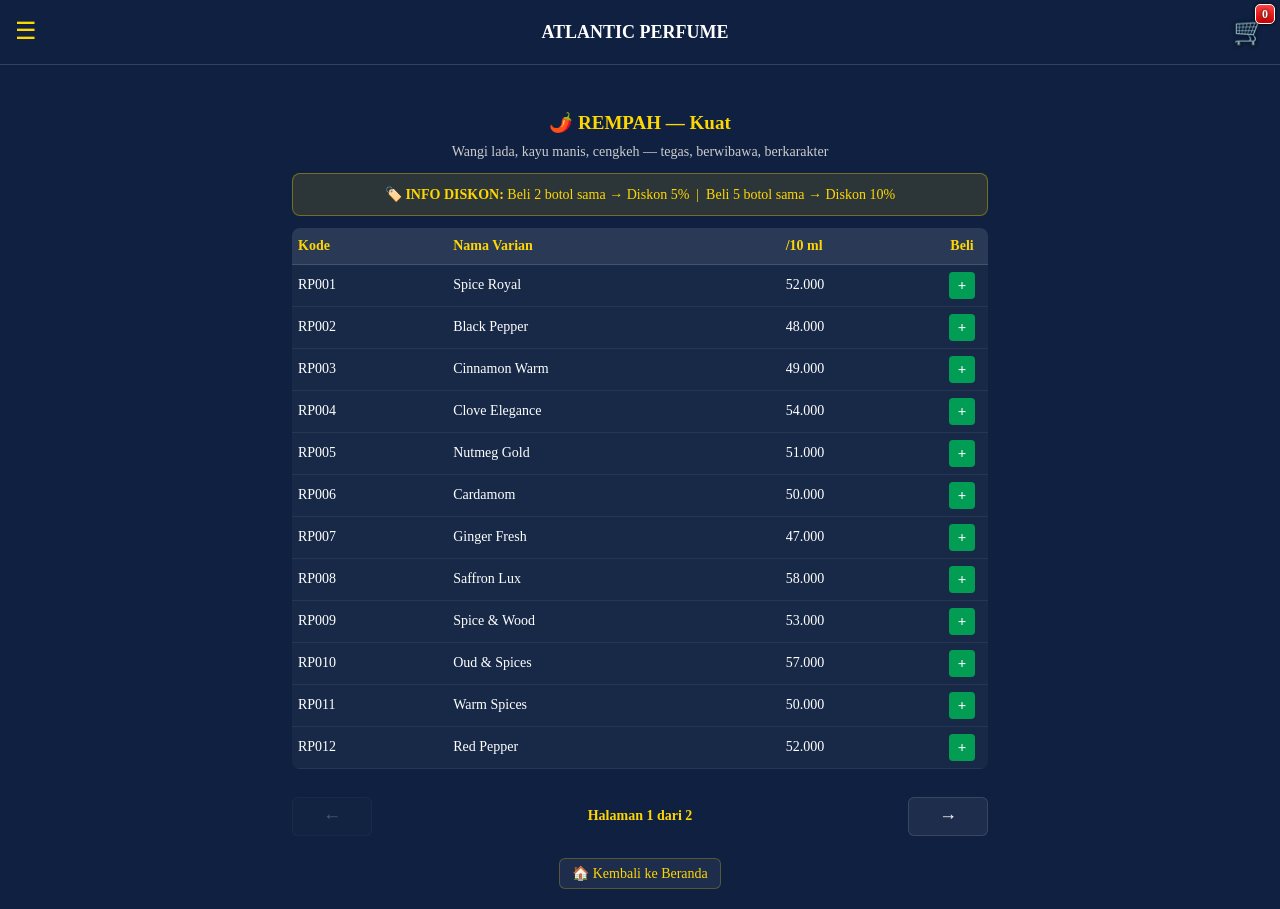
<file: kelompok5.html>
<!doctype html>
<html lang="id">
<head>
 <meta charset="UTF-8">
 <meta name="viewport" content="width=device-width, initial-scale=1.0">
 <title>🌶️ REMPAH — Kuat | ATLANTIC PERFUME</title>
 <style>
*{margin:0;padding:0;box-sizing:border-box;font-family:Georgia,serif}
html,body{width:100%;overflow-x:hidden}
body{background:#0f2040;color:#fff;line-height:1.4;padding-top:80px}
a{text-decoration:none}
.menu-latar{display:none;position:fixed;inset:0;background:rgba(0,0,0,0.5);z-index:999}
.menu-kotak{position:fixed;top:0;right:-300px;width:280px;height:100%;background:#fff;z-index:1000;transition:right .3s}
.menu-tutup{text-align:right;padding:15px 20px;font-size:22px;cursor:pointer;color:#333}
.menu-judul{padding:10px 20px;font-weight:bold;color:#0f2040;border-bottom:1px solid #eee}
.menu-item{display:block;padding:12px 20px;color:#333;border-bottom:1px solid #f5f5f5}
.menu-item:hover{background:#e6edff}
.menu-item.aktif{background:linear-gradient(90deg, #0a1630, #142850);color:#fff;font-weight:bold;border-left:4px solid #ffd700}
table{width:100%;border-collapse:separate;border-spacing:0;background:rgba(255,255,255,0.04);border-radius:8px;overflow:hidden}
th{padding:8px 6px;text-align:left;background:rgba(255,255,255,0.08);border-bottom:1px solid rgba(255,255,255,0.12);font-size:14px;color:#ffd700}
td{padding:7px 6px;border-bottom:1px solid rgba(255,255,255,0.06);font-size:14px;word-wrap:break-word;white-space:normal}
.baris-produk{cursor:pointer;transition:all .2s}
.baris-produk:hover{background:rgba(255,255,255,0.08) !important;border-left:3px solid #ffd700}
.btn-beli{background:rgba(0,170,85,0.9);color:#fff;border:none;padding:5px 9px;border-radius:4px;cursor:pointer;font-size:15px;font-weight:bold;transition:all .2s}
.btn-beli:hover{background:rgba(0,204,102,1)}
.nav-halaman{display:flex;justify-content:space-between;align-items:center;margin-top:18px;padding:10px 0}
.btn-nav{width:80px;padding:8px 0;background:rgba(255,255,255,0.06);color:#fff;border-radius:6px;border:1px solid rgba(255,255,255,0.12);cursor:pointer;font-size:18px;font-weight:bold;text-align:center;transition:all .2s}
.btn-nav:disabled{opacity:0.25;cursor:not-allowed}
.info-halaman{font-size:14px;color:#ffd700;font-weight:bold}
.latar-modal{display:none;position:fixed;inset:0;background:rgba(0,0,0,0.55);z-index:1000;align-items:center;justify-content:center}
.kotak-modal{background:rgba(15,32,64,0.92);backdrop-filter:blur(10px);color:#fff;padding:20px;border-radius:14px;width:92%;max-width:420px;border:2px solid rgba(255,215,0,0.3);box-shadow:0 8px 32px rgba(0,0,0,0.3)}
.judul-modal{font-size:20px;font-weight:bold;margin-bottom:16px;padding-bottom:10px;border-bottom:1px solid rgba(255,255,255,0.15);color:#ffd700;text-align:center}
.baris-aroma{padding:8px 0;font-size:15px;border-bottom:1px dashed rgba(255,255,255,0.1)}
.label-atas{color:#90EE90;font-weight:bold;display:inline-block;width:90px}
.label-tengah{color:#FFD700;font-weight:bold;display:inline-block;width:90px}
.label-bawah{color:#DEB887;font-weight:bold;display:inline-block;width:90px}
.tutup-modal{margin-top:16px;width:100%;padding:12px;background:linear-gradient(90deg,#1a3366,#0f2040);color:#fff;border:1px solid #ffd700;border-radius:10px;cursor:pointer;font-size:17px;font-weight:bold}
.tutup-modal:hover{background:linear-gradient(90deg,#234488,#1a3366)}
.kotak-diskon{background:rgba(255,215,0,0.12);border:1px solid rgba(255,215,0,0.35);border-radius:8px;padding:10px 14px;margin:12px 0;text-align:center}
.teks-diskon{color:#ffd700;font-size:14px;line-height:1.5}
 </style>
</head>
<body>
<div style="position:fixed;top:0;left:0;right:0;background:#0f2040;padding:14px 15px;z-index:998;display:flex;justify-content:space-between;align-items:center;border-bottom:1px solid rgba(255,255,255,0.15)">
 <span onclick="bukaMenu()" style="font-size:24px;cursor:pointer;color:#ffd700">☰</span>
 <h1 style="font-size:18px">ATLANTIC PERFUME</h1>
 <span onclick="bukaKeranjang()" style="font-size:26px;cursor:pointer;position:relative;color:#ffd700;text-shadow:0 0 4px #000">🛒<span id="angkaKeranjang" style="position:absolute;top:-10px;right:-10px;background:linear-gradient(180deg,#ff4444,#cc0000);color:#fff;font-size:12px;font-weight:bold;min-width:20px;height:20px;display:flex;align-items:center;justify-content:center;border-radius:5px;border:1px solid #fff;box-shadow:0 0 3px #000">0</span></span>
</div>

<div class="menu-latar" id="menuLatar" onclick="tutupMenu()"></div>
<div class="menu-kotak" id="menuKotak">
 <div class="menu-tutup" onclick="tutupMenu()">✕</div>
 <div class="menu-judul">📋 DAFTAR VARIAN</div>
 <a href="index.html" class="menu-item">🏠 BERANDA</a>
 <a href="kelompok1.html" class="menu-item">🍊 SEGAR — Sitrus</a>
 <a href="kelompok2.html" class="menu-item">🌸 BUNGA — Elegan</a>
 <a href="kelompok3.html" class="menu-item">🪵 KAYU — Mewah</a>
 <a href="kelompok4.html" class="menu-item">🍬 MANIS — Legenda</a>
 <a href="kelompok5.html" class="menu-item aktif">🌶️ REMPAH — Kuat</a>
 <a href="kelompok6.html" class="menu-item">🌊 SEGAR — Laut</a>
 <a href="kelompok7.html" class="menu-item">🔥 TERLARIS</a>
 <a href="info.html" class="menu-item">ℹ️ INFO TOKO</a>
</div>

<div class="latar-modal" id="modalAroma" onclick="if(event.target===this)tutupAroma()">
 <div class="kotak-modal">
  <div class="judul-modal" id="namaProdukModal"></div>
  <div class="baris-aroma"><span class="label-atas">🌿 Atas:</span><span id="aromaAtas"></span></div>
  <div class="baris-aroma"><span class="label-tengah">🔥 Tengah:</span><span id="aromaTengah"></span></div>
  <div class="baris-aroma"><span class="label-bawah">🪵 Bawah:</span><span id="aromaBawah"></span></div>
  <button class="tutup-modal" onclick="tutupAroma()">TUTUP</button>
 </div>
</div>

<div id="latarKeranjang" style="display:none;position:fixed;inset:0;background:rgba(0,0,0,0.75);z-index:998;align-items:center;justify-content:center" onclick="if(event.target===this)tutupKeranjang()">
 <div style="background:#fff;color:#000;padding:20px;border-radius:10px;width:92%;max-width:500px;max-height:90vh;overflow-y:auto">
  <div style="display:flex;justify-content:space-between;align-items:center;border-bottom:1px solid #ccc;padding-bottom:10px;margin-bottom:15px">
   <h3>🛒 Keranjang Pesanan</h3>
   <span onclick="tutupKeranjang()" style="cursor:pointer;font-size:24px;font-weight:bold;color:#333">✕</span>
  </div>
  <div id="isiKeranjang"></div>
  <div id="tombolKeranjang" style="display:none;gap:10px;flex-wrap:wrap;margin-top:15px">
   <button onclick="kosongkanKeranjang()" style="padding:10px 14px;background:#d32f2f;color:#fff;border:none;border-radius:6px;cursor:pointer">🗑️ Kosongkan</button>
   <button onclick="bukaFormPesanan()" style="padding:10px 14px;background:#0f2040;color:#fff;border:none;border-radius:6px;cursor:pointer">📝 Isi Data Pesanan</button>
  </div>
 </div>
</div>

<div id="latarForm" style="display:none;position:fixed;inset:0;background:rgba(0,0,0,0.75);z-index:1001;align-items:center;justify-content:center" onclick="if(event.target===this)tutupFormPesanan()">
 <div style="background:#fff;color:#000;padding:20px;border-radius:10px;width:92%;max-width:500px;max-height:90vh;overflow-y:auto">
  <div style="display:flex;justify-content:space-between;align-items:center;border-bottom:1px solid #ccc;padding-bottom:10px;margin-bottom:15px">
   <h3>📝 Data Pemesan</h3>
   <span onclick="tutupFormPesanan()" style="cursor:pointer;font-size:24px;font-weight:bold;color:#333">✕</span>
  </div>
  <label style="display:block;margin:10px 0 5px;font-weight:bold">Nama Pemesan *</label>
  <input type="text" id="namaPemesan" style="width:100%;padding:10px;border:1px solid #ccc;border-radius:6px;margin-bottom:10px" placeholder="Tulis nama lengkap...">
  <label style="display:block;margin:10px 0 5px;font-weight:bold">Alamat Lengkap *</label>
  <textarea id="alamatPemesan" rows="3" style="width:100%;padding:10px;border:1px solid #ccc;border-radius:6px;margin-bottom:10px" placeholder="Alamat lengkap pengiriman..."></textarea>
  <label style="display:block;margin:10px 0 5px;font-weight:bold">Catatan Tambahan</label>
  <textarea id="keteranganPesanan" rows="2" style="width:100%;padding:10px;border:1px solid #ccc;border-radius:6px;margin-bottom:15px" placeholder="Catatan tambahan..."></textarea>
  <div style="display:flex;gap:10px;flex-wrap:wrap">
   <button onclick="tutupFormPesanan()" style="padding:10px 16px;background:#e0e0e0;border:none;border-radius:6px;cursor:pointer;font-size:15px">← Kembali</button>
   <button onclick="kirimPesanan()" style="padding:10px 16px;background:#25c261;color:#fff;border:none;border-radius:6px;cursor:pointer;font-weight:bold">✅ KIRIM KE WHATSAPP</button>
  </div>
 </div>
</div>

<div style="max-width:720px;margin:0 auto;padding:20px 12px">
 <h2 style="text-align:center;margin:10px 0 5px;font-size:19px;color:#ffd700">🌶️ REMPAH — Kuat</h2>
 <p style="text-align:center;margin-bottom:10px;font-size:14px;color:#ccc">Wangi lada, kayu manis, cengkeh — tegas, berwibawa, berkarakter</p>
 
 <div class="kotak-diskon">
  <p class="teks-diskon">🏷️ <strong>INFO DISKON:</strong> Beli 2 botol sama → Diskon 5% &nbsp;|&nbsp; Beli 5 botol sama → Diskon 10%</p>
 </div>

 <table>
  <thead><tr><th>Kode</th><th>Nama Varian</th><th>/10 ml</th><th style="width:52px;text-align:center">Beli</th></tr></thead>
  <tbody id="isiTabel"><tr><td colspan="4" style="text-align:center;padding:15px">⏳ Memuat...</td></tr></tbody>
 </table>
 <div class="nav-halaman">
  <button class="btn-nav" id="btnSebelumnya" onclick="halamanSebelumnya()">←</button>
  <span class="info-halaman" id="infoHalaman">Halaman 1 dari 2</span>
  <button class="btn-nav" id="btnSelanjutnya" onclick="halamanSelanjutnya()">→</button>
 </div>
 <div style="text-align:center;margin-top:12px;">
  <a href="index.html" style="display:inline-block;padding:5px 12px;background:rgba(255,255,255,0.06);color:#ffd700;border:1px solid rgba(255,215,0,0.25);border-radius:6px;font-size:14px;text-decoration:none;font-weight:500">🏠 Kembali ke Beranda</a>
 </div>
</div>

<script>
const dataHalaman = [
 [
  {kode:"RP001", nama:"Spice Royal", atas:"Jeruk, lada hitam", tengah:"Kayu manis, cengkeh", bawah:"Kayu, ambar", harga:52000},
  {kode:"RP002", nama:"Black Pepper", atas:"Jeruk, lada segar", tengah:"Lada hitam, rempah", bawah:"Kayu, hangat", harga:48000},
  {kode:"RP003", nama:"Cinnamon Warm", atas:"Jeruk, madu", tengah:"Kayu manis, manis", bawah:"Vanila, hangat", harga:49000},
  {kode:"RP004", nama:"Clove Elegance", atas:"Jeruk, bunga segar", tengah:"Cengkeh, rempah", bawah:"Kayu, pekat", harga:54000},
  {kode:"RP005", nama:"Nutmeg Gold", atas:"Jeruk, buah manis", tengah:"Pala, rempah halus", bawah:"Kayu, lembut", harga:51000},
  {kode:"RP006", nama:"Cardamom", atas:"Jeruk, rempah segar", tengah:"Kapulaga, wangi khas", bawah:"Kayu, bersih", harga:50000},
  {kode:"RP007", nama:"Ginger Fresh", atas:"Jeruk, jahe segar", tengah:"Jahe hangat, rempah", bawah:"Kayu, menyegarkan", harga:47000},
  {kode:"RP008", nama:"Saffron Lux", atas:"Jeruk, bunga segar", tengah:"Kunyit, rempah mewah", bawah:"Kayu, berkelas", harga:58000},
  {kode:"RP009", nama:"Spice & Wood", atas:"Jeruk, lada", tengah:"Rempah campuran", bawah:"Kayu cendana", harga:53000},
  {kode:"RP010", nama:"Oud & Spices", atas:"Jeruk, rempah", tengah:"Gaharu, kayu manis", bawah:"Kayu mewah, pekat", harga:57000},
  {kode:"RP011", nama:"Warm Spices", atas:"Jeruk, madu", tengah:"Rempah hangat", bawah:"Vanila, kayu", harga:50000},
  {kode:"RP012", nama:"Red Pepper", atas:"Jeruk, buah segar", tengah:"Lada merah, rempah", bawah:"Kayu, tegas", harga:52000}
 ],
 [
  {kode:"RP013", nama:"Amber & Spice", atas:"Jeruk, rempah segar", tengah:"Ambar, kayu manis", bawah:"Kayu, hangat", harga:54000},
  {kode:"RP014", nama:"Cinnamon & Vanilla", atas:"Jeruk, gula", tengah:"Kayu manis, vanila", bawah:"Karamel, hangat", harga:49000},
  {kode:"RP015", nama:"Cloves & Wood", atas:"Jeruk, bunga", tengah:"Cengkeh, rempah pekat", bawah:"Kayu gaharu", harga:55000},
  {kode:"RP016", nama:"Ginger & Honey", atas:"Jeruk, jahe segar", tengah:"Jahe, madu murni", bawah:"Vanila, hangat", harga:48000},
  {kode:"RP017", nama:"Nutmeg & Musk", atas:"Jeruk, buah manis", tengah:"Pala, rempah halus", bawah:"Musky, lembut", harga:51000},
  {kode:"RP018", nama:"Cardamom & Rose", atas:"Jeruk, mawar", tengah:"Kapulaga, bunga", bawah:"Kayu, elegan", harga:53000},
  {kode:"RP019", nama:"Spice Orient", atas:"Jeruk, rempah segar", tengah:"Rempah timur", bawah:"Kayu, pekat", harga:56000},
  {kode:"RP020", nama:"Black Spices", atas:"Jeruk, lada hitam", tengah:"Rempah gelap", bawah:"Kayu hitam, kuat", harga:57000},
  {kode:"RP021", nama:"Warmth", atas:"Jeruk, gula tebu", tengah:"Kayu manis, rempah", bawah:"Kayu, menenangkan", harga:50000},
  {kode:"RP022", nama:"Luxury Spice", atas:"Jeruk, bunga segar", tengah:"Rempah mewah", bawah:"Gaharu, ambar", harga:59000},
  {kode:"RP023", nama:"Spice Essence", atas:"Jeruk, rempah segar", tengah:"Rempah murni", bawah:"Kayu, bersih", harga:52000},
  {kode:"RP024", nama:"Pure Cardamom", atas:"Jeruk, segar", tengah:"Kapulaga murni", bawah:"Kayu, khas", harga:51000}
 ]
];

let halamanSekarang = 0;

function bukaAroma(p){
  document.getElementById('namaProdukModal').textContent = p.nama;
  document.getElementById('aromaAtas').textContent = p.atas;
  document.getElementById('aromaTengah').textContent = p.tengah;
  document.getElementById('aromaBawah').textContent = p.bawah;
  document.getElementById('modalAroma').style.display = 'flex';
}
function tutupAroma(){
  document.getElementById('modalAroma').style.display = 'none';
}

function tampilHalaman(){
  const totalHalaman = dataHalaman.length;
  const produk = dataHalaman[halamanSekarang];
  let html = '';
  produk.forEach(p => {
    html += `<tr class="baris-produk" onclick='bukaAroma(${JSON.stringify(p).replace(/'/g,"\\'")})'>
      <td>${p.kode}</td>
      <td>${p.nama}</td>
      <td>${p.harga.toLocaleString('id-ID')}</td>
      <td style="text-align:center" onclick="event.stopPropagation()">
        <button class="btn-beli" onclick="tambahKeKeranjang('${p.kode}','${p.nama.replace(/'/g,"\\'")}',${p.harga})">+</button>
      </td>
    </tr>`;
  });
  document.getElementById('isiTabel').innerHTML = html;
  document.getElementById('infoHalaman').textContent = `Halaman ${halamanSekarang+1} dari ${totalHalaman}`;
  document.getElementById('btnSebelumnya').disabled = halamanSekarang <= 0;
  document.getElementById('btnSelanjutnya').disabled = halamanSekarang >= totalHalaman.length-1;
}

function halamanSebelumnya(){
  if(halamanSekarang > 0){ halamanSekarang--; tampilHalaman(); window.scrollTo({top:0,behavior:'smooth'}); }
}
function halamanSelanjutnya(){
  if(halamanSekarang < dataHalaman.length-1){ halamanSekarang++; tampilHalaman(); window.scrollTo({top:0,behavior:'smooth'}); }
}

tampilHalaman();
</script>
<script src="fungsi.js"></script>
</body>
  </html>
</file>
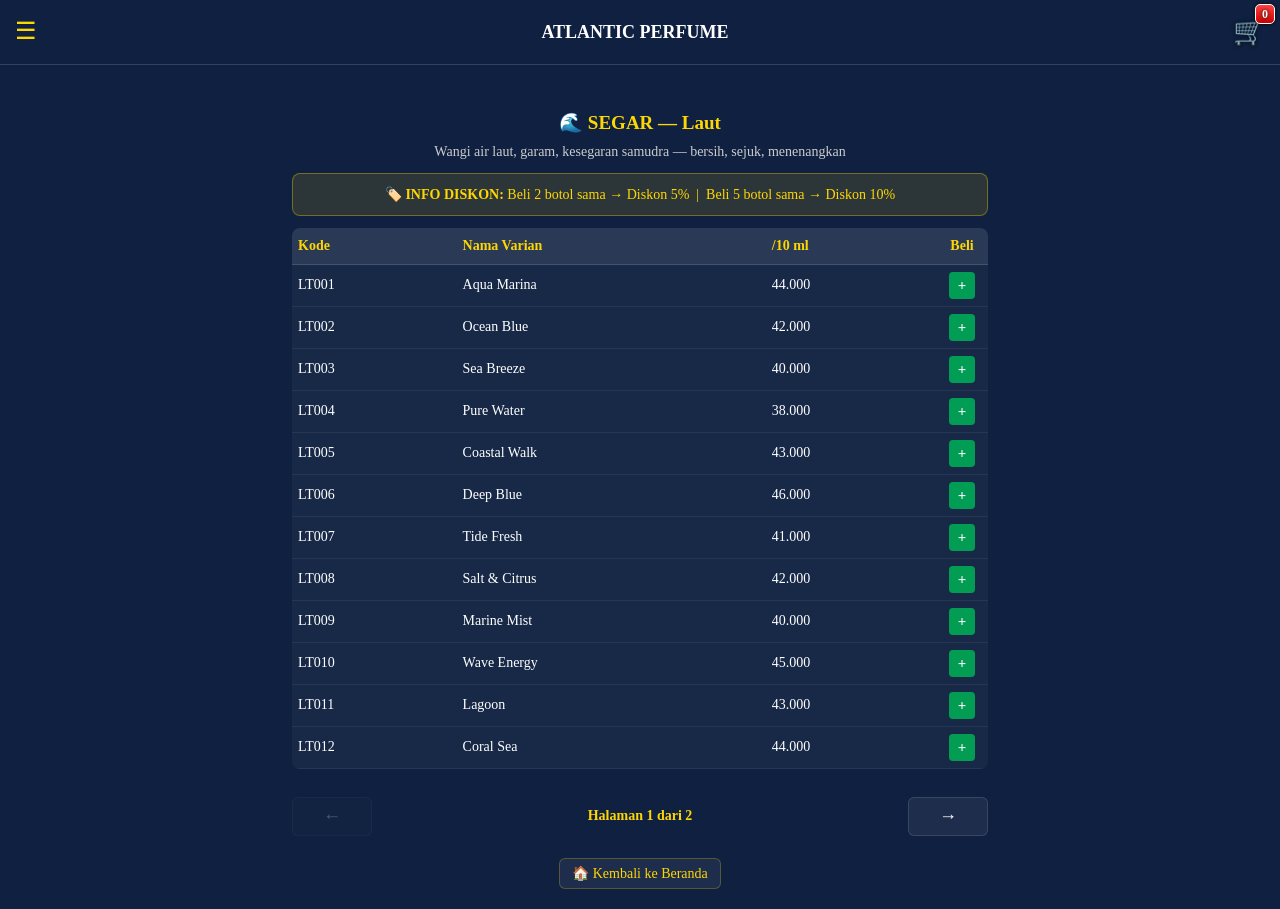
<file: kelompok6.html>
<!doctype html>
<html lang="id">
<head>
 <meta charset="UTF-8">
 <meta name="viewport" content="width=device-width, initial-scale=1.0">
 <title>🌊 SEGAR — Laut | ATLANTIC PERFUME</title>
 <style>
*{margin:0;padding:0;box-sizing:border-box;font-family:Georgia,serif}
html,body{width:100%;overflow-x:hidden}
body{background:#0f2040;color:#fff;line-height:1.4;padding-top:80px}
a{text-decoration:none}
.menu-latar{display:none;position:fixed;inset:0;background:rgba(0,0,0,0.5);z-index:999}
.menu-kotak{position:fixed;top:0;right:-300px;width:280px;height:100%;background:#fff;z-index:1000;transition:right .3s}
.menu-tutup{text-align:right;padding:15px 20px;font-size:22px;cursor:pointer;color:#333}
.menu-judul{padding:10px 20px;font-weight:bold;color:#0f2040;border-bottom:1px solid #eee}
.menu-item{display:block;padding:12px 20px;color:#333;border-bottom:1px solid #f5f5f5}
.menu-item:hover{background:#e6edff}
.menu-item.aktif{background:linear-gradient(90deg, #0a1630, #142850);color:#fff;font-weight:bold;border-left:4px solid #ffd700}
table{width:100%;border-collapse:separate;border-spacing:0;background:rgba(255,255,255,0.04);border-radius:8px;overflow:hidden}
th{padding:8px 6px;text-align:left;background:rgba(255,255,255,0.08);border-bottom:1px solid rgba(255,255,255,0.12);font-size:14px;color:#ffd700}
td{padding:7px 6px;border-bottom:1px solid rgba(255,255,255,0.06);font-size:14px;word-wrap:break-word;white-space:normal}
.baris-produk{cursor:pointer;transition:all .2s}
.baris-produk:hover{background:rgba(255,255,255,0.08) !important;border-left:3px solid #ffd700}
.btn-beli{background:rgba(0,170,85,0.9);color:#fff;border:none;padding:5px 9px;border-radius:4px;cursor:pointer;font-size:15px;font-weight:bold;transition:all .2s}
.btn-beli:hover{background:rgba(0,204,102,1)}
.nav-halaman{display:flex;justify-content:space-between;align-items:center;margin-top:18px;padding:10px 0}
.btn-nav{width:80px;padding:8px 0;background:rgba(255,255,255,0.06);color:#fff;border-radius:6px;border:1px solid rgba(255,255,255,0.12);cursor:pointer;font-size:18px;font-weight:bold;text-align:center;transition:all .2s}
.btn-nav:disabled{opacity:0.25;cursor:not-allowed}
.info-halaman{font-size:14px;color:#ffd700;font-weight:bold}
.latar-modal{display:none;position:fixed;inset:0;background:rgba(0,0,0,0.55);z-index:1000;align-items:center;justify-content:center}
.kotak-modal{background:rgba(15,32,64,0.92);backdrop-filter:blur(10px);color:#fff;padding:20px;border-radius:14px;width:92%;max-width:420px;border:2px solid rgba(255,215,0,0.3);box-shadow:0 8px 32px rgba(0,0,0,0.3)}
.judul-modal{font-size:20px;font-weight:bold;margin-bottom:16px;padding-bottom:10px;border-bottom:1px solid rgba(255,255,255,0.15);color:#ffd700;text-align:center}
.baris-aroma{padding:8px 0;font-size:15px;border-bottom:1px dashed rgba(255,255,255,0.1)}
.label-atas{color:#90EE90;font-weight:bold;display:inline-block;width:90px}
.label-tengah{color:#FFD700;font-weight:bold;display:inline-block;width:90px}
.label-bawah{color:#DEB887;font-weight:bold;display:inline-block;width:90px}
.tutup-modal{margin-top:16px;width:100%;padding:12px;background:linear-gradient(90deg,#1a3366,#0f2040);color:#fff;border:1px solid #ffd700;border-radius:10px;cursor:pointer;font-size:17px;font-weight:bold}
.tutup-modal:hover{background:linear-gradient(90deg,#234488,#1a3366)}
.kotak-diskon{background:rgba(255,215,0,0.12);border:1px solid rgba(255,215,0,0.35);border-radius:8px;padding:10px 14px;margin:12px 0;text-align:center}
.teks-diskon{color:#ffd700;font-size:14px;line-height:1.5}
 </style>
</head>
<body>
<div style="position:fixed;top:0;left:0;right:0;background:#0f2040;padding:14px 15px;z-index:998;display:flex;justify-content:space-between;align-items:center;border-bottom:1px solid rgba(255,255,255,0.15)">
 <span onclick="bukaMenu()" style="font-size:24px;cursor:pointer;color:#ffd700">☰</span>
 <h1 style="font-size:18px">ATLANTIC PERFUME</h1>
 <span onclick="bukaKeranjang()" style="font-size:26px;cursor:pointer;position:relative;color:#ffd700;text-shadow:0 0 4px #000">🛒<span id="angkaKeranjang" style="position:absolute;top:-10px;right:-10px;background:linear-gradient(180deg,#ff4444,#cc0000);color:#fff;font-size:12px;font-weight:bold;min-width:20px;height:20px;display:flex;align-items:center;justify-content:center;border-radius:5px;border:1px solid #fff;box-shadow:0 0 3px #000">0</span></span>
</div>

<div class="menu-latar" id="menuLatar" onclick="tutupMenu()"></div>
<div class="menu-kotak" id="menuKotak">
 <div class="menu-tutup" onclick="tutupMenu()">✕</div>
 <div class="menu-judul">📋 DAFTAR VARIAN</div>
 <a href="index.html" class="menu-item">🏠 BERANDA</a>
 <a href="kelompok1.html" class="menu-item">🍊 SEGAR — Sitrus</a>
 <a href="kelompok2.html" class="menu-item">🌸 BUNGA — Elegan</a>
 <a href="kelompok3.html" class="menu-item">🪵 KAYU — Mewah</a>
 <a href="kelompok4.html" class="menu-item">🍬 MANIS — Legenda</a>
 <a href="kelompok5.html" class="menu-item">🌶️ REMPAH — Kuat</a>
 <a href="kelompok6.html" class="menu-item aktif">🌊 SEGAR — Laut</a>
 <a href="kelompok7.html" class="menu-item">🔥 TERLARIS</a>
 <a href="info.html" class="menu-item">ℹ️ INFO TOKO</a>
</div>

<div class="latar-modal" id="modalAroma" onclick="if(event.target===this)tutupAroma()">
 <div class="kotak-modal">
  <div class="judul-modal" id="namaProdukModal"></div>
  <div class="baris-aroma"><span class="label-atas">🌿 Atas:</span><span id="aromaAtas"></span></div>
  <div class="baris-aroma"><span class="label-tengah">🔥 Tengah:</span><span id="aromaTengah"></span></div>
  <div class="baris-aroma"><span class="label-bawah">🪵 Bawah:</span><span id="aromaBawah"></span></div>
  <button class="tutup-modal" onclick="tutupAroma()">TUTUP</button>
 </div>
</div>

<div id="latarKeranjang" style="display:none;position:fixed;inset:0;background:rgba(0,0,0,0.75);z-index:998;align-items:center;justify-content:center" onclick="if(event.target===this)tutupKeranjang()">
 <div style="background:#fff;color:#000;padding:20px;border-radius:10px;width:92%;max-width:500px;max-height:90vh;overflow-y:auto">
  <div style="display:flex;justify-content:space-between;align-items:center;border-bottom:1px solid #ccc;padding-bottom:10px;margin-bottom:15px">
   <h3>🛒 Keranjang Pesanan</h3>
   <span onclick="tutupKeranjang()" style="cursor:pointer;font-size:24px;font-weight:bold;color:#333">✕</span>
  </div>
  <div id="isiKeranjang"></div>
  <div id="tombolKeranjang" style="display:none;gap:10px;flex-wrap:wrap;margin-top:15px">
   <button onclick="kosongkanKeranjang()" style="padding:10px 14px;background:#d32f2f;color:#fff;border:none;border-radius:6px;cursor:pointer">🗑️ Kosongkan</button>
   <button onclick="bukaFormPesanan()" style="padding:10px 14px;background:#0f2040;color:#fff;border:none;border-radius:6px;cursor:pointer">📝 Isi Data Pesanan</button>
  </div>
 </div>
</div>

<div id="latarForm" style="display:none;position:fixed;inset:0;background:rgba(0,0,0,0.75);z-index:1001;align-items:center;justify-content:center" onclick="if(event.target===this)tutupFormPesanan()">
 <div style="background:#fff;color:#000;padding:20px;border-radius:10px;width:92%;max-width:500px;max-height:90vh;overflow-y:auto">
  <div style="display:flex;justify-content:space-between;align-items:center;border-bottom:1px solid #ccc;padding-bottom:10px;margin-bottom:15px">
   <h3>📝 Data Pemesan</h3>
   <span onclick="tutupFormPesanan()" style="cursor:pointer;font-size:24px;font-weight:bold;color:#333">✕</span>
  </div>
  <label style="display:block;margin:10px 0 5px;font-weight:bold">Nama Pemesan *</label>
  <input type="text" id="namaPemesan" style="width:100%;padding:10px;border:1px solid #ccc;border-radius:6px;margin-bottom:10px" placeholder="Tulis nama lengkap...">
  <label style="display:block;margin:10px 0 5px;font-weight:bold">Alamat Lengkap *</label>
  <textarea id="alamatPemesan" rows="3" style="width:100%;padding:10px;border:1px solid #ccc;border-radius:6px;margin-bottom:10px" placeholder="Alamat lengkap pengiriman..."></textarea>
  <label style="display:block;margin:10px 0 5px;font-weight:bold">Catatan Tambahan</label>
  <textarea id="keteranganPesanan" rows="2" style="width:100%;padding:10px;border:1px solid #ccc;border-radius:6px;margin-bottom:15px" placeholder="Catatan tambahan..."></textarea>
  <div style="display:flex;gap:10px;flex-wrap:wrap">
   <button onclick="tutupFormPesanan()" style="padding:10px 16px;background:#e0e0e0;border:none;border-radius:6px;cursor:pointer;font-size:15px">← Kembali</button>
   <button onclick="kirimPesanan()" style="padding:10px 16px;background:#25c261;color:#fff;border:none;border-radius:6px;cursor:pointer;font-weight:bold">✅ KIRIM KE WHATSAPP</button>
  </div>
 </div>
</div>

<div style="max-width:720px;margin:0 auto;padding:20px 12px">
 <h2 style="text-align:center;margin:10px 0 5px;font-size:19px;color:#ffd700">🌊 SEGAR — Laut</h2>
 <p style="text-align:center;margin-bottom:10px;font-size:14px;color:#ccc">Wangi air laut, garam, kesegaran samudra — bersih, sejuk, menenangkan</p>
 
 <div class="kotak-diskon">
  <p class="teks-diskon">🏷️ <strong>INFO DISKON:</strong> Beli 2 botol sama → Diskon 5% &nbsp;|&nbsp; Beli 5 botol sama → Diskon 10%</p>
 </div>

 <table>
  <thead><tr><th>Kode</th><th>Nama Varian</th><th>/10 ml</th><th style="width:52px;text-align:center">Beli</th></tr></thead>
  <tbody id="isiTabel"><tr><td colspan="4" style="text-align:center;padding:15px">⏳ Memuat...</td></tr></tbody>
 </table>
 <div class="nav-halaman">
  <button class="btn-nav" id="btnSebelumnya" onclick="halamanSebelumnya()">←</button>
  <span class="info-halaman" id="infoHalaman">Halaman 1 dari 2</span>
  <button class="btn-nav" id="btnSelanjutnya" onclick="halamanSelanjutnya()">→</button>
 </div>
 <div style="text-align:center;margin-top:12px;">
  <a href="index.html" style="display:inline-block;padding:5px 12px;background:rgba(255,255,255,0.06);color:#ffd700;border:1px solid rgba(255,215,0,0.25);border-radius:6px;font-size:14px;text-decoration:none;font-weight:500">🏠 Kembali ke Beranda</a>
 </div>
</div>

<script>
const dataHalaman = [
 [
  {kode:"LT001", nama:"Aqua Marina", atas:"Jeruk, air laut", tengah:"Garam segar, melati", bawah:"Rumput laut, bersih", harga:44000},
  {kode:"LT002", nama:"Ocean Blue", atas:"Jeruk nipis, segar", tengah:"Air laut, garam", bawah:"Kayu, sejuk", harga:42000},
  {kode:"LT003", nama:"Sea Breeze", atas:"Jeruk kelapa, segar", tengah:"Angin laut, bunga", bawah:"Pasir, lembut", harga:40000},
  {kode:"LT004", nama:"Pure Water", atas:"Jeruk, embun pagi", tengah:"Air bersih, melati", bawah:"Kapas, murni", harga:38000},
  {kode:"LT005", nama:"Coastal Walk", atas:"Jeruk, garam laut", tengah:"Rumput laut, bunga", bawah:"Kayu, segar", harga:43000},
  {kode:"LT006", nama:"Deep Blue", atas:"Jeruk, air dalam", tengah:"Garam, bunga laut", bawah:"Kayu cendana, sejuk", harga:46000},
  {kode:"LT007", nama:"Tide Fresh", atas:"Jeruk, ombak segar", tengah:"Air laut, melati", bawah:"Bersih, menyegarkan", harga:41000},
  {kode:"LT008", nama:"Salt & Citrus", atas:"Jeruk segar, garam", tengah:"Garam laut, bunga", bawah:"Kayu, bersih", harga:42000},
  {kode:"LT009", nama:"Marine Mist", atas:"Jeruk, kabut laut", tengah:"Air segar, bunga putih", bawah:"Rumput laut, lembut", harga:40000},
  {kode:"LT010", nama:"Wave Energy", atas:"Jeruk segar, energi", tengah:"Air laut, melati", bawah:"Kayu, berenergi", harga:45000},
  {kode:"LT011", nama:"Lagoon", atas:"Jeruk, air jernih", tengah:"Bunga teratai, air", bawah:"Bersih, tenang", harga:43000},
  {kode:"LT012", nama:"Coral Sea", atas:"Jeruk, bunga karang", tengah:"Air laut, garam", bawah:"Kayu, hangat", harga:44000}
 ],
 [
  {kode:"LT013", nama:"Sea Spray", atas:"Jeruk, semprotan laut", tengah:"Garam, bunga segar", bawah:"Pasir, lembut", harga:41000},
  {kode:"LT014", nama:"Azure Water", atas:"Jeruk biru, segar", tengah:"Air jernih, melati", bawah:"Kapas, bersih", harga:40000},
  {kode:"LT015", nama:"Blue Lagoon", atas:"Jeruk, air biru", tengah:"Bunga, air segar", bawah:"Kayu, tenang", harga:43000},
  {kode:"LT016", nama:"Island Water", atas:"Jeruk, kelapa muda", tengah:"Air laut, bunga", bawah:"Pasir, segar", harga:42000},
  {kode:"LT017", nama:"Fresh Salt", atas:"Jeruk nipis, garam", tengah:"Garam murni, air", bawah:"Bersih, segar", harga:39000},
  {kode:"LT018", nama:"Ocean Mist", atas:"Jeruk, embun laut", tengah:"Kabut, bunga putih", bawah:"Rumput laut, lembut", harga:40000},
  {kode:"LT019", nama:"Sea Wind", atas:"Jeruk, angin segar", tengah:"Air laut, melati", bawah:"Bersih, ringan", harga:41000},
  {kode:"LT020", nama:"Pure Ocean", atas:"Jeruk, air samudra", tengah:"Garam, bunga laut", bawah:"Kayu, sejuk", harga:45000},
  {kode:"LT021", nama:"Water Lily", atas:"Jeruk, teratai", tengah:"Bunga air, melati", bawah:"Bersih, lembut", harga:42000},
  {kode:"LT022", nama:"Marine Fresh", atas:"Jeruk, air laut segar", tengah:"Garam, rumput laut", bawah:"Kayu, bersih", harga:43000},
  {kode:"LT023", nama:"Blue Water", atas:"Jeruk, air jernih", tengah:"Air, melati segar", bawah:"Kapas, murni", harga:40000},
  {kode:"LT024", nama:"Atlantic Breeze", atas:"Jeruk, angin samudra", tengah:"Garam, bunga segar", bawah:"Kayu, lembut", harga:44000}
 ]
];

let halamanSekarang = 0;

function bukaAroma(p){
  document.getElementById('namaProdukModal').textContent = p.nama;
  document.getElementById('aromaAtas').textContent = p.atas;
  document.getElementById('aromaTengah').textContent = p.tengah;
  document.getElementById('aromaBawah').textContent = p.bawah;
  document.getElementById('modalAroma').style.display = 'flex';
}
function tutupAroma(){
  document.getElementById('modalAroma').style.display = 'none';
}

function tampilHalaman(){
  const totalHalaman = dataHalaman.length;
  const produk = dataHalaman[halamanSekarang];
  let html = '';
  produk.forEach(p => {
    html += `<tr class="baris-produk" onclick='bukaAroma(${JSON.stringify(p).replace(/'/g,"\\'")})'>
      <td>${p.kode}</td>
      <td>${p.nama}</td>
      <td>${p.harga.toLocaleString('id-ID')}</td>
      <td style="text-align:center" onclick="event.stopPropagation()">
        <button class="btn-beli" onclick="tambahKeKeranjang('${p.kode}','${p.nama.replace(/'/g,"\\'")}',${p.harga})">+</button>
      </td>
    </tr>`;
  });
  document.getElementById('isiTabel').innerHTML = html;
  document.getElementById('infoHalaman').textContent = `Halaman ${halamanSekarang+1} dari ${totalHalaman}`;
  document.getElementById('btnSebelumnya').disabled = halamanSekarang <= 0;
  document.getElementById('btnSelanjutnya').disabled = halamanSekarang >= totalHalaman.length-1;
}

function halamanSebelumnya(){
  if(halamanSekarang > 0){ halamanSekarang--; tampilHalaman(); window.scrollTo({top:0,behavior:'smooth'}); }
}
function halamanSelanjutnya(){
  if(halamanSekarang < dataHalaman.length-1){ halamanSekarang++; tampilHalaman(); window.scrollTo({top:0,behavior:'smooth'}); }
}

tampilHalaman();
</script>
<script src="fungsi.js"></script>
</body>
   </html>
</file>
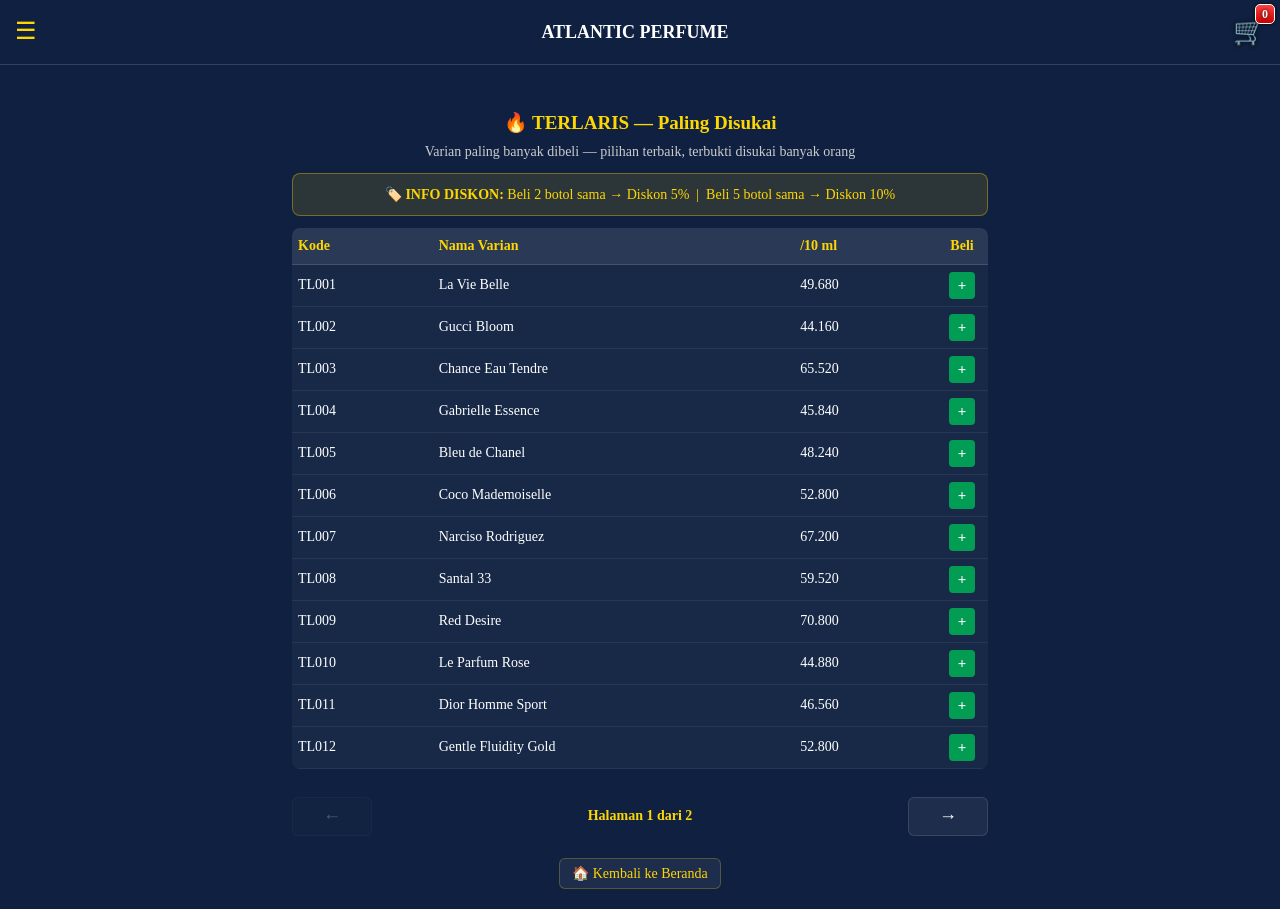
<file: kelompok7.html>
<!doctype html>
<html lang="id">
<head>
 <meta charset="UTF-8">
 <meta name="viewport" content="width=device-width, initial-scale=1.0">
 <title>🔥 TERLARIS | ATLANTIC PERFUME</title>
 <style>
*{margin:0;padding:0;box-sizing:border-box;font-family:Georgia,serif}
html,body{width:100%;overflow-x:hidden}
body{background:#0f2040;color:#fff;line-height:1.4;padding-top:80px}
a{text-decoration:none}
.menu-latar{display:none;position:fixed;inset:0;background:rgba(0,0,0,0.5);z-index:999}
.menu-kotak{position:fixed;top:0;right:-300px;width:280px;height:100%;background:#fff;z-index:1000;transition:right .3s}
.menu-tutup{text-align:right;padding:15px 20px;font-size:22px;cursor:pointer;color:#333}
.menu-judul{padding:10px 20px;font-weight:bold;color:#0f2040;border-bottom:1px solid #eee}
.menu-item{display:block;padding:12px 20px;color:#333;border-bottom:1px solid #f5f5f5}
.menu-item:hover{background:#e6edff}
.menu-item.aktif{background:linear-gradient(90deg, #0a1630, #142850);color:#fff;font-weight:bold;border-left:4px solid #ffd700}
table{width:100%;border-collapse:separate;border-spacing:0;background:rgba(255,255,255,0.04);border-radius:8px;overflow:hidden}
th{padding:8px 6px;text-align:left;background:rgba(255,255,255,0.08);border-bottom:1px solid rgba(255,255,255,0.12);font-size:14px;color:#ffd700}
td{padding:7px 6px;border-bottom:1px solid rgba(255,255,255,0.06);font-size:14px;word-wrap:break-word;white-space:normal}
.baris-produk{cursor:pointer;transition:all .2s}
.baris-produk:hover{background:rgba(255,255,255,0.08) !important;border-left:3px solid #ffd700}
.btn-beli{background:rgba(0,170,85,0.9);color:#fff;border:none;padding:5px 9px;border-radius:4px;cursor:pointer;font-size:15px;font-weight:bold;transition:all .2s}
.btn-beli:hover{background:rgba(0,204,102,1)}
.nav-halaman{display:flex;justify-content:space-between;align-items:center;margin-top:18px;padding:10px 0}
.btn-nav{width:80px;padding:8px 0;background:rgba(255,255,255,0.06);color:#fff;border-radius:6px;border:1px solid rgba(255,255,255,0.12);cursor:pointer;font-size:18px;font-weight:bold;text-align:center;transition:all .2s}
.btn-nav:disabled{opacity:0.25;cursor:not-allowed}
.info-halaman{font-size:14px;color:#ffd700;font-weight:bold}
.latar-modal{display:none;position:fixed;inset:0;background:rgba(0,0,0,0.55);z-index:1000;align-items:center;justify-content:center}
.kotak-modal{background:rgba(15,32,64,0.92);backdrop-filter:blur(10px);color:#fff;padding:20px;border-radius:14px;width:92%;max-width:420px;border:2px solid rgba(255,215,0,0.3);box-shadow:0 8px 32px rgba(0,0,0,0.3)}
.judul-modal{font-size:20px;font-weight:bold;margin-bottom:16px;padding-bottom:10px;border-bottom:1px solid rgba(255,255,255,0.15);color:#ffd700;text-align:center}
.baris-aroma{padding:8px 0;font-size:15px;border-bottom:1px dashed rgba(255,255,255,0.1)}
.label-atas{color:#90EE90;font-weight:bold;display:inline-block;width:90px}
.label-tengah{color:#FFD700;font-weight:bold;display:inline-block;width:90px}
.label-bawah{color:#DEB887;font-weight:bold;display:inline-block;width:90px}
.tutup-modal{margin-top:16px;width:100%;padding:12px;background:linear-gradient(90deg,#1a3366,#0f2040);color:#fff;border:1px solid #ffd700;border-radius:10px;cursor:pointer;font-size:17px;font-weight:bold}
.tutup-modal:hover{background:linear-gradient(90deg,#234488,#1a3366)}
.kotak-diskon{background:rgba(255,215,0,0.12);border:1px solid rgba(255,215,0,0.35);border-radius:8px;padding:10px 14px;margin:12px 0;text-align:center}
.teks-diskon{color:#ffd700;font-size:14px;line-height:1.5}
 </style>
</head>
<body>
<div style="position:fixed;top:0;left:0;right:0;background:#0f2040;padding:14px 15px;z-index:998;display:flex;justify-content:space-between;align-items:center;border-bottom:1px solid rgba(255,255,255,0.15)">
 <span onclick="bukaMenu()" style="font-size:24px;cursor:pointer;color:#ffd700">☰</span>
 <h1 style="font-size:18px">ATLANTIC PERFUME</h1>
 <span onclick="bukaKeranjang()" style="font-size:26px;cursor:pointer;position:relative;color:#ffd700;text-shadow:0 0 4px #000">🛒<span id="angkaKeranjang" style="position:absolute;top:-10px;right:-10px;background:linear-gradient(180deg,#ff4444,#cc0000);color:#fff;font-size:12px;font-weight:bold;min-width:20px;height:20px;display:flex;align-items:center;justify-content:center;border-radius:5px;border:1px solid #fff;box-shadow:0 0 3px #000">0</span></span>
</div>

<div class="menu-latar" id="menuLatar" onclick="tutupMenu()"></div>
<div class="menu-kotak" id="menuKotak">
 <div class="menu-tutup" onclick="tutupMenu()">✕</div>
 <div class="menu-judul">📋 DAFTAR VARIAN</div>
 <a href="index.html" class="menu-item">🏠 BERANDA</a>
 <a href="kelompok1.html" class="menu-item">🍊 SEGAR — Sitrus</a>
 <a href="kelompok2.html" class="menu-item">🌸 BUNGA — Elegan</a>
 <a href="kelompok3.html" class="menu-item">🪵 KAYU — Mewah</a>
 <a href="kelompok4.html" class="menu-item">🍬 MANIS — Legenda</a>
 <a href="kelompok5.html" class="menu-item">🌶️ REMPAH — Kuat</a>
 <a href="kelompok6.html" class="menu-item">🌊 SEGAR — Laut</a>
 <a href="kelompok7.html" class="menu-item aktif">🔥 TERLARIS</a>
 <a href="info.html" class="menu-item">ℹ️ INFO TOKO</a>
</div>

<div class="latar-modal" id="modalAroma" onclick="if(event.target===this)tutupAroma()">
 <div class="kotak-modal">
  <div class="judul-modal" id="namaProdukModal"></div>
  <div class="baris-aroma"><span class="label-atas">🌿 Atas:</span><span id="aromaAtas"></span></div>
  <div class="baris-aroma"><span class="label-tengah">🔥 Tengah:</span><span id="aromaTengah"></span></div>
  <div class="baris-aroma"><span class="label-bawah">🪵 Bawah:</span><span id="aromaBawah"></span></div>
  <button class="tutup-modal" onclick="tutupAroma()">TUTUP</button>
 </div>
</div>

<div id="latarKeranjang" style="display:none;position:fixed;inset:0;background:rgba(0,0,0,0.75);z-index:998;align-items:center;justify-content:center" onclick="if(event.target===this)tutupKeranjang()">
 <div style="background:#fff;color:#000;padding:20px;border-radius:10px;width:92%;max-width:500px;max-height:90vh;overflow-y:auto">
  <div style="display:flex;justify-content:space-between;align-items:center;border-bottom:1px solid #ccc;padding-bottom:10px;margin-bottom:15px">
   <h3>🛒 Keranjang Pesanan</h3>
   <span onclick="tutupKeranjang()" style="cursor:pointer;font-size:24px;font-weight:bold;color:#333">✕</span>
  </div>
  <div id="isiKeranjang"></div>
  <div id="tombolKeranjang" style="display:none;gap:10px;flex-wrap:wrap;margin-top:15px">
   <button onclick="kosongkanKeranjang()" style="padding:10px 14px;background:#d32f2f;color:#fff;border:none;border-radius:6px;cursor:pointer">🗑️ Kosongkan</button>
   <button onclick="bukaFormPesanan()" style="padding:10px 14px;background:#0f2040;color:#fff;border:none;border-radius:6px;cursor:pointer">📝 Isi Data Pesanan</button>
  </div>
 </div>
</div>

<div id="latarForm" style="display:none;position:fixed;inset:0;background:rgba(0,0,0,0.75);z-index:1001;align-items:center;justify-content:center" onclick="if(event.target===this)tutupFormPesanan()">
 <div style="background:#fff;color:#000;padding:20px;border-radius:10px;width:92%;max-width:500px;max-height:90vh;overflow-y:auto">
  <div style="display:flex;justify-content:space-between;align-items:center;border-bottom:1px solid #ccc;padding-bottom:10px;margin-bottom:15px">
   <h3>📝 Data Pemesan</h3>
   <span onclick="tutupFormPesanan()" style="cursor:pointer;font-size:24px;font-weight:bold;color:#333">✕</span>
  </div>
  <label style="display:block;margin:10px 0 5px;font-weight:bold">Nama Pemesan *</label>
  <input type="text" id="namaPemesan" style="width:100%;padding:10px;border:1px solid #ccc;border-radius:6px;margin-bottom:10px" placeholder="Tulis nama lengkap...">
  <label style="display:block;margin:10px 0 5px;font-weight:bold">Alamat Lengkap *</label>
  <textarea id="alamatPemesan" rows="3" style="width:100%;padding:10px;border:1px solid #ccc;border-radius:6px;margin-bottom:10px" placeholder="Alamat lengkap pengiriman..."></textarea>
  <label style="display:block;margin:10px 0 5px;font-weight:bold">Catatan Tambahan</label>
  <textarea id="keteranganPesanan" rows="2" style="width:100%;padding:10px;border:1px solid #ccc;border-radius:6px;margin-bottom:15px" placeholder="Catatan tambahan..."></textarea>
  <div style="display:flex;gap:10px;flex-wrap:wrap">
   <button onclick="tutupFormPesanan()" style="padding:10px 16px;background:#e0e0e0;border:none;border-radius:6px;cursor:pointer;font-size:15px">← Kembali</button>
   <button onclick="kirimPesanan()" style="padding:10px 16px;background:#25c261;color:#fff;border:none;border-radius:6px;cursor:pointer;font-weight:bold">✅ KIRIM KE WHATSAPP</button>
  </div>
 </div>
</div>

<div style="max-width:720px;margin:0 auto;padding:20px 12px">
 <h2 style="text-align:center;margin:10px 0 5px;font-size:19px;color:#ffd700">🔥 TERLARIS — Paling Disukai</h2>
 <p style="text-align:center;margin-bottom:10px;font-size:14px;color:#ccc">Varian paling banyak dibeli — pilihan terbaik, terbukti disukai banyak orang</p>
 
 <div class="kotak-diskon">
  <p class="teks-diskon">🏷️ <strong>INFO DISKON:</strong> Beli 2 botol sama → Diskon 5% &nbsp;|&nbsp; Beli 5 botol sama → Diskon 10%</p>
 </div>

 <table>
  <thead><tr><th>Kode</th><th>Nama Varian</th><th>/10 ml</th><th style="width:52px;text-align:center">Beli</th></tr></thead>
  <tbody id="isiTabel"><tr><td colspan="4" style="text-align:center;padding:15px">⏳ Memuat...</td></tr></tbody>
 </table>
 <div class="nav-halaman">
  <button class="btn-nav" id="btnSebelumnya" onclick="halamanSebelumnya()">←</button>
  <span class="info-halaman" id="infoHalaman">Halaman 1 dari 2</span>
  <button class="btn-nav" id="btnSelanjutnya" onclick="halamanSelanjutnya()">→</button>
 </div>
 <div style="text-align:center;margin-top:12px;">
  <a href="index.html" style="display:inline-block;padding:5px 12px;background:rgba(255,255,255,0.06);color:#ffd700;border:1px solid rgba(255,215,0,0.25);border-radius:6px;font-size:14px;text-decoration:none;font-weight:500">🏠 Kembali ke Beranda</a>
 </div>
</div>

<script>
const dataHalaman = [
 [
  {kode:"TL001", nama:"La Vie Belle", atas:"Jeruk, buah persik", tengah:"Mawar, melati", bawah:"Vanila, musky", harga:49680},
  {kode:"TL002", nama:"Gucci Bloom", atas:"Jeruk, bunga segar", tengah:"Melati, akar bunga", bawah:"Kayu, lembut", harga:44160},
  {kode:"TL003", nama:"Chance Eau Tendre", atas:"Jeruk, quince", tengah:"Bunga melati, air", bawah:"Kayu, bersih", harga:65520},
  {kode:"TL004", nama:"Gabrielle Essence", atas:"Jeruk, bunga segar", tengah:"Sampaguita, melati", bawah:"Sandalwood, lembut", harga:45840},
  {kode:"TL005", nama:"Bleu de Chanel", atas:"Jeruk segar, lemon", tengah:"Kayu, dupa", bawah:"Kayu wangi, pekat", harga:48240},
  {kode:"TL006", nama:"Coco Mademoiselle", atas:"Jeruk, jeruk nipis", tengah:"Mawar, melati", bawah:"Vanila, kayu", harga:52800},
  {kode:"TL007", nama:"Narciso Rodriguez", atas:"Jeruk, bunga segar", tengah:"Mawar, melati", bawah:"Kayu cendana", harga:67200},
  {kode:"TL008", nama:"Santal 33", atas:"Jeruk, rempah segar", tengah:"Kayu cendana", bawah:"Kayu, kulit", harga:59520},
  {kode:"TL009", nama:"Red Desire", atas:"Jeruk, buah beri", tengah:"Mawar, rempah", bawah:"Kayu, musky", harga:70800},
  {kode:"TL010", nama:"Le Parfum Rose", atas:"Jeruk, mawar segar", tengah:"Mawar, melati", bawah:"Vanila, madu", harga:44880},
  {kode:"TL011", nama:"Dior Homme Sport", atas:"Jeruk, lemon", tengah:"Rempah segar", bawah:"Kayu, berenergi", harga:46560},
  {kode:"TL012", nama:"Gentle Fluidity Gold", atas:"Jeruk, rempah", tengah:"Vanila, ambar", bawah:"Kayu, mewah", harga:52800}
 ],
 [
  {kode:"TL013", nama:"Acqua Di Gio", atas:"Jeruk, air laut", tengah:"Melati, bunga", bawah:"Kayu, bersih", harga:39600},
  {kode:"TL014", nama:"Valentino Donna", atas:"Jeruk, buah segar", tengah:"Mawar, melati", bawah:"Vanila, cendana", harga:68400},
  {kode:"TL015", nama:"Versace Eros", atas:"Jeruk, apel segar", tengah:"Mint, bunga", bawah:"Vanila, kayu", harga:51600},
  {kode:"TL016", nama:"Baccarat Rouge", atas:"Jeruk, bunga segar", tengah:"Saffron, melati", bawah:"Kayu, ambar", harga:84000},
  {kode:"TL017", nama:"Sauvage", atas:"Jeruk, rempah segar", tengah:"Lada, bunga", bawah:"Kayu, dupa", harga:57600},
  {kode:"TL018", nama:"J'adore", atas:"Jeruk, bunga segar", tengah:"Melati, mawar", bawah:"Sandalwood, madu", harga:62400},
  {kode:"TL019", nama:"Coco Noir", atas:"Jeruk, jeruk nipis", tengah:"Mawar, melati", bawah:"Kayu, vanila", harga:58800},
  {kode:"TL020", nama:"Allure Homme", atas:"Jeruk, rempah segar", tengah:"Kayu, ambar", bawah:"Vanila, cendana", harga:54000},
  {kode:"TL021", nama:"Miss Dior", atas:"Jeruk, bunga segar", tengah:"Mawar, melati", bawah:"Vanila, musky", harga:61200},
  {kode:"TL022", nama:"No. 5 L'Eau", atas:"Jeruk, bunga segar", tengah:"Melati, mawar", bawah:"Sandalwood, lembut", harga:55200},
  {kode:"TL023", nama:"Chanel No. 19", atas:"Jeruk, bunga hijau", tengah:"Akar bunga, iris", bawah:"Kayu, bersih", harga:56400},
  {kode:"TL024", nama:"Chance Eau Fraîche", atas:"Jeruk, air segar", tengah:"Bunga, melati", bawah:"Kayu, ringan", harga:50400}
 ]
];

let halamanSekarang = 0;

function bukaAroma(p){
  document.getElementById('namaProdukModal').textContent = p.nama;
  document.getElementById('aromaAtas').textContent = p.atas;
  document.getElementById('aromaTengah').textContent = p.tengah;
  document.getElementById('aromaBawah').textContent = p.bawah;
  document.getElementById('modalAroma').style.display = 'flex';
}
function tutupAroma(){
  document.getElementById('modalAroma').style.display = 'none';
}

function tampilHalaman(){
  const totalHalaman = dataHalaman.length;
  const produk = dataHalaman[halamanSekarang];
  let html = '';
  produk.forEach(p => {
    html += `<tr class="baris-produk" onclick='bukaAroma(${JSON.stringify(p).replace(/'/g,"\\'")})'>
      <td>${p.kode}</td>
      <td>${p.nama}</td>
      <td>${p.harga.toLocaleString('id-ID')}</td>
      <td style="text-align:center" onclick="event.stopPropagation()">
        <button class="btn-beli" onclick="tambahKeKeranjang('${p.kode}','${p.nama.replace(/'/g,"\\'")}',${p.harga})">+</button>
      </td>
    </tr>`;
  });
  document.getElementById('isiTabel').innerHTML = html;
  document.getElementById('infoHalaman').textContent = `Halaman ${halamanSekarang+1} dari ${totalHalaman}`;
  document.getElementById('btnSebelumnya').disabled = halamanSekarang <= 0;
  document.getElementById('btnSelanjutnya').disabled = halamanSekarang >= totalHalaman.length-1;
}

function halamanSebelumnya(){
  if(halamanSekarang > 0){ halamanSekarang--; tampilHalaman(); window.scrollTo({top:0,behavior:'smooth'}); }
}
function halamanSelanjutnya(){
  if(halamanSekarang < dataHalaman.length-1){ halamanSekarang++; tampilHalaman(); window.scrollTo({top:0,behavior:'smooth'}); }
}

tampilHalaman();
</script>
<script src="fungsi.js"></script>
</body>
    </html>
</file>
